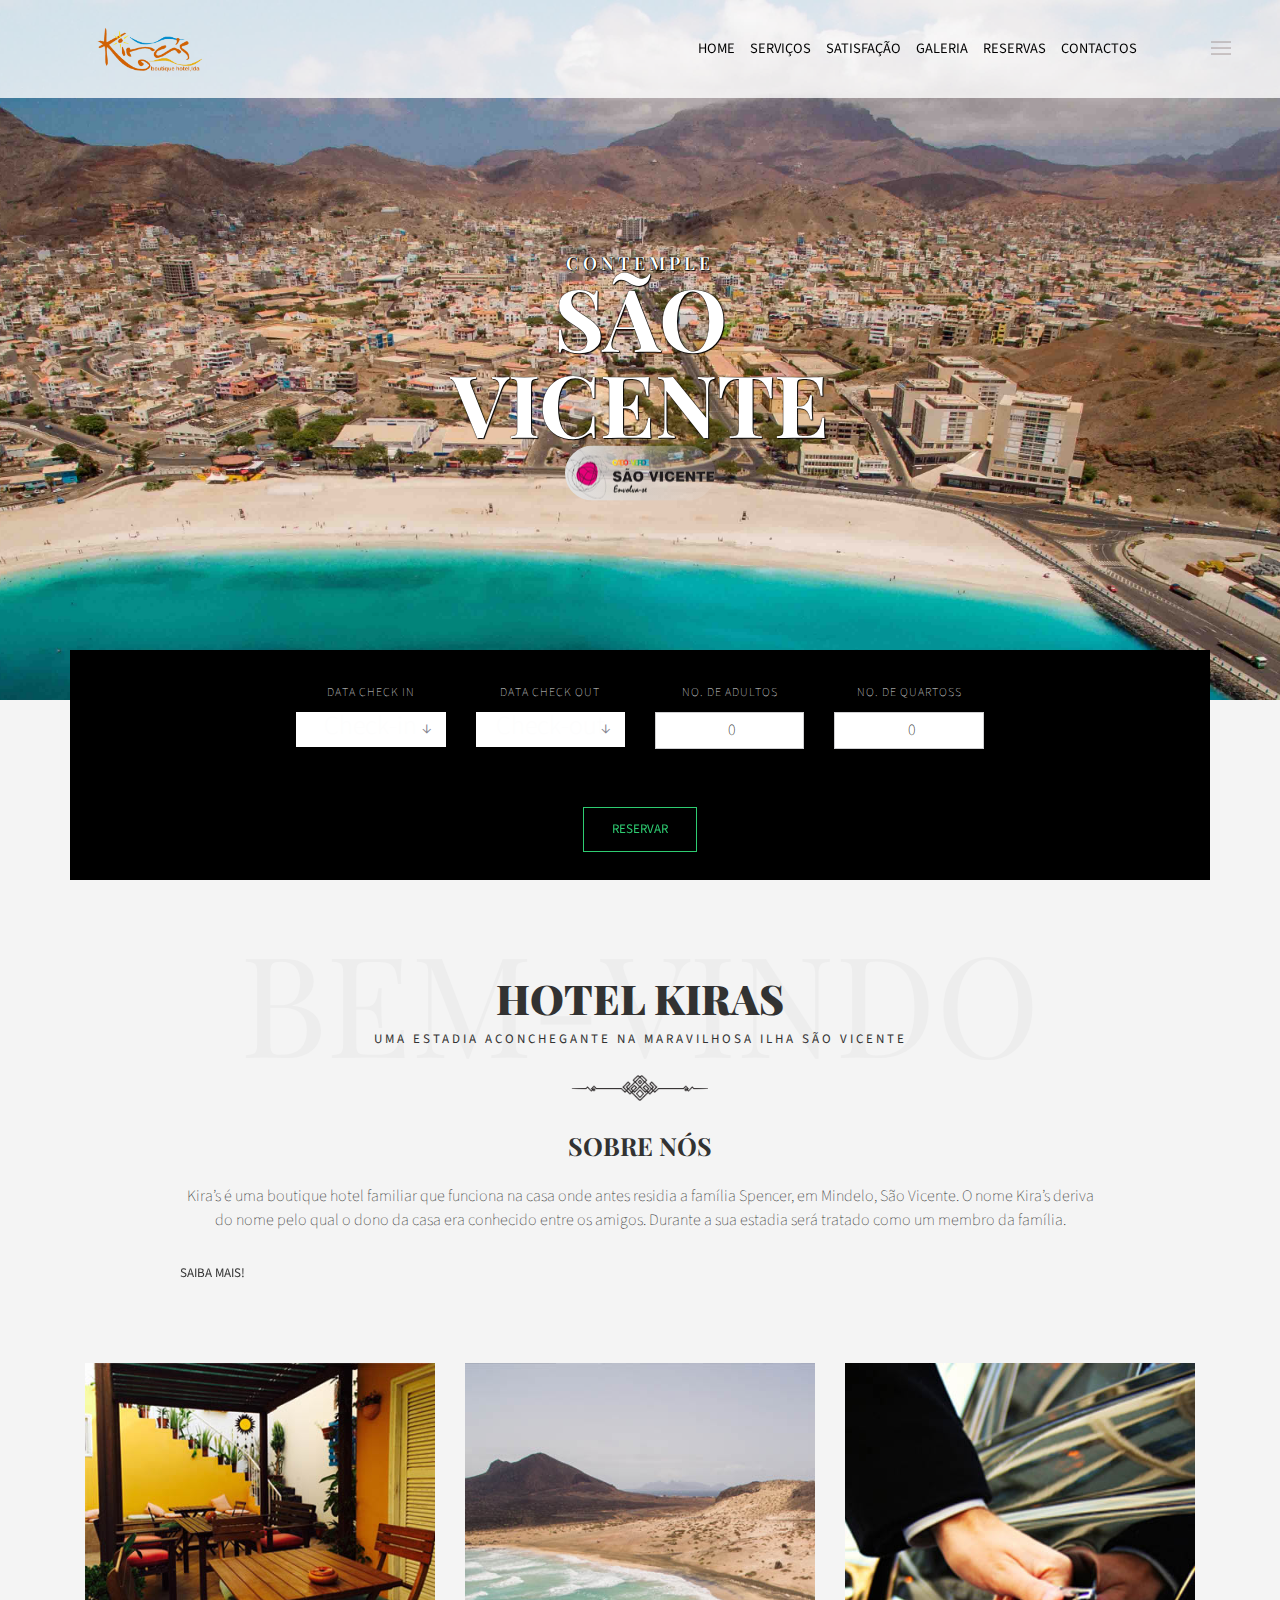
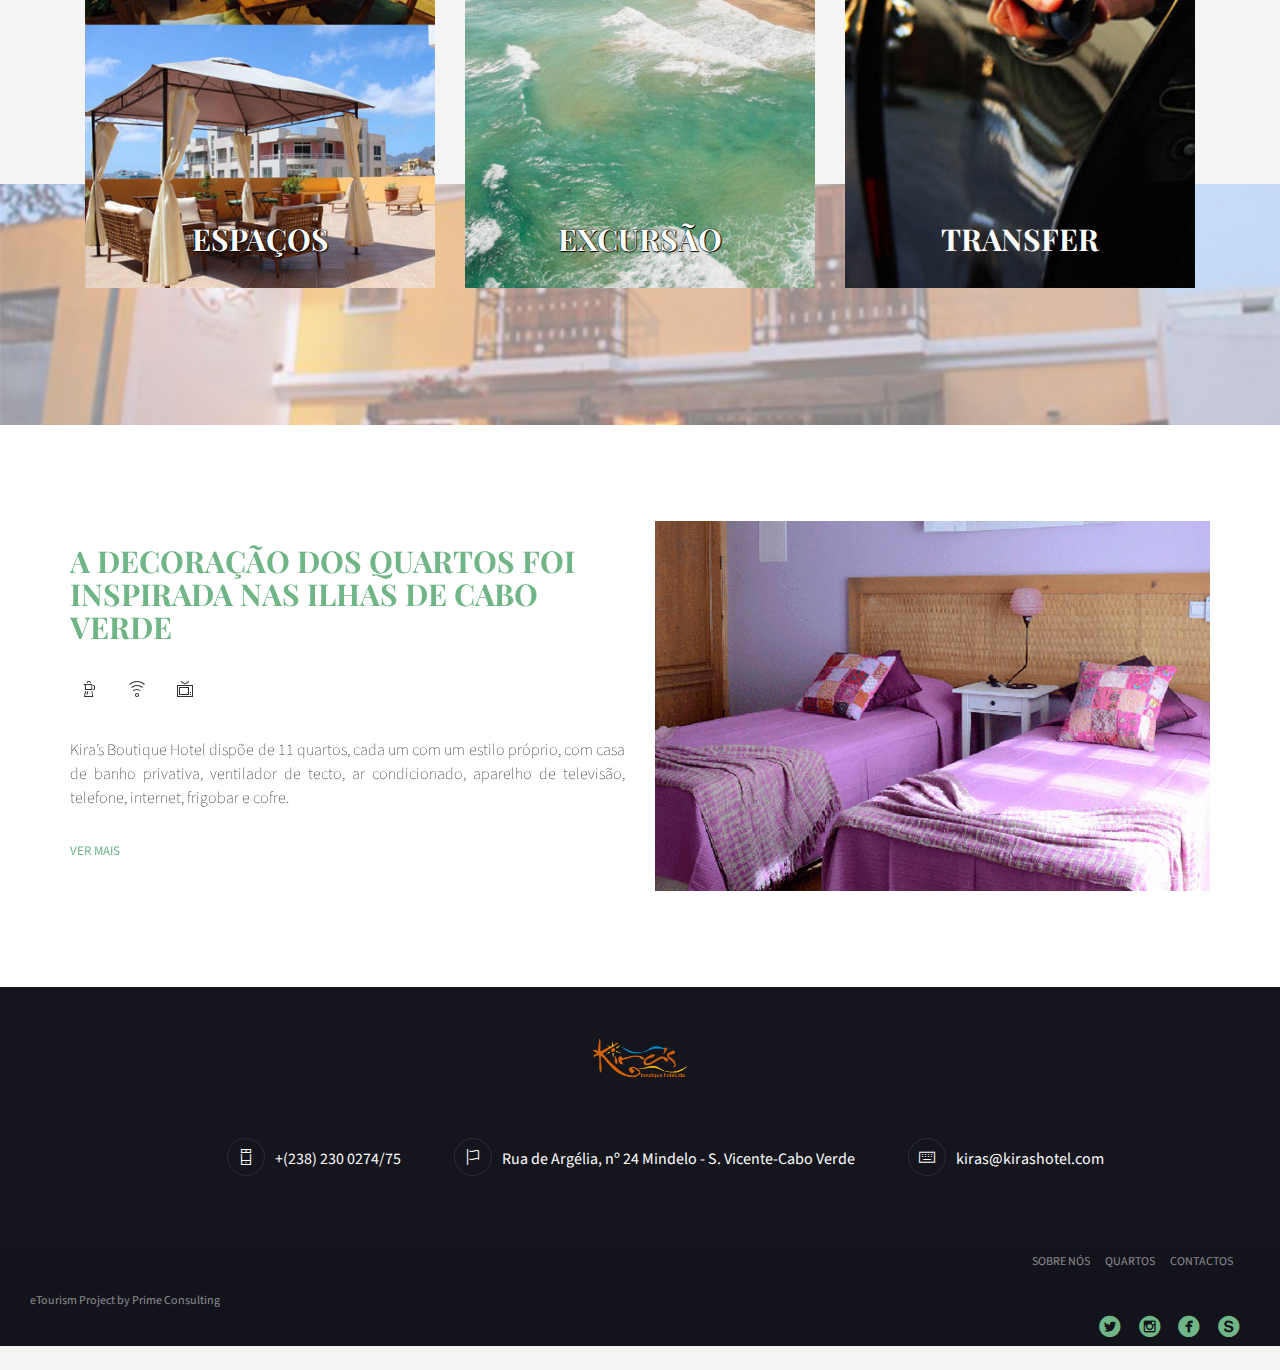
<file: index.html>
<!DOCTYPE html>
<html lang="en">
<head>
    <meta http-equiv="Content-Type" content="text/html;charset=UTF-8">
    <meta charset="utf-8">
    <title>HOTEL KIRA'S- Home</title>

    <!-- meta helder--> 
    <meta name="description" content=" HOTEL KIRA'S | Want to visit paradise? Cape Verde is your destination, so come visit our islands. Situated in the coust of Africa, come on enjoy the sun and the fun! Travel to the perfect destination of tourism. Booking in hotels are always available.">
    <!-- end meta helder-->

    <meta name="apple-mobile-web-app-capable" content="yes">
    <meta name="viewport" content="width=device-width, initial-scale=1.0, maximum-scale=1.0, user-scalable=no">
    <!-- icon -->
    <link rel="icon" href="img/k.ico">
    <meta name="HandheldFriendly" content="true">
    <meta name="apple-touch-fullscreen" content="yes">
    <!-- FAVICON-->
    <link rel="apple-touch-icon" sizes="57x57" href="assets/favicon/apple-touch-icon-57x57.html">
    <link rel="apple-touch-icon" sizes="60x60" href="assets/favicon/apple-touch-icon-60x60.html">
    <link rel="apple-touch-icon" sizes="72x72" href="assets/favicon/apple-touch-icon-72x72.html">
    <link rel="apple-touch-icon" sizes="76x76" href="assets/favicon/apple-touch-icon-76x76.html">
    <link rel="apple-touch-icon" sizes="114x114" href="assets/favicon/apple-touch-icon-114x114.html">
    <link rel="apple-touch-icon" sizes="120x120" href="assets/favicon/apple-touch-icon-120x120.html">
    <link rel="apple-touch-icon" sizes="144x144" href="assets/favicon/apple-touch-icon-144x144.html">
    <link rel="apple-touch-icon" sizes="152x152" href="assets/favicon/apple-touch-icon-152x152.html">
    <link rel="apple-touch-icon" sizes="180x180" href="assets/favicon/apple-touch-icon-180x180.html">
    <link rel="manifest" href="assets/favicon/manifest.html">
    <meta name="msapplication-TileColor" content="#da532c">
    <meta name="msapplication-TileImage" content="../assets/favicon/mstile-144x144.png">
    <meta name="msapplication-config" content="https://andrewch.eu/assets/favicon/browserconfig.xml">
    <meta name="theme-color" content="#ffffff">
    <!-- Google Fonts-->
    <link href="https://fonts.googleapis.com/css?family=Playfair+Display:400,400italic,700" rel="stylesheet" type="text/css">
    <link href="https://fonts.googleapis.com/css?family=Source+Sans+Pro:200,400,700" rel="stylesheet" type="text/css">
    <!-- OWLSLIDER-->
    <link rel="stylesheet" href="assets/js/libs/owl.carousel.2.0.0-beta.2.4/css/owl.carousel.css" type="text/css" media="all" data-module="owlslider">
    <link rel="stylesheet" href="assets/js/libs/owl.carousel.2.0.0-beta.2.4/css/owl.theme.default.css" type="text/css" media="all" data-module="owlslider">
    <!-- ANIMATE.CSS LIBRARY-->
    <link rel="stylesheet" href="assets/css/libs/animate.min.css" type="text/css" media="all">
    <!-- ICON WEB FONTS-->
    <!-- HEADER SCRIPTS	-->
    <script type="text/javascript" src="assets/js/libs/modernizr.custom.48287.js"></script>
    <!-- MAIN STYLESHEETS-->
    <link rel="stylesheet" href="assets/css/theme_custom_bootstrap.min.css" type="text/css" media="all">
    <link rel="stylesheet" href="assets/css/style.css" type="text/css" media="all">
    <link rel="stylesheet" href="assets/css/f.css">
	
    <script>
      function googleTranslateElementInit() {
        new google.translate.TranslateElement({
          pageLanguage: 'pt',
          layout: google.translate.TranslateElement.InlineLayout.SIMPLE
        }, 'google_translate_element');
      }
    </script>
	
  </head>
  <body style="">
    <div id="page_wrapper">
      <div class="header click_menu transparent">
        <!-- =========================== HEADER ==========================-->
        <div class="mainbar">     
          <div class="container-fluid">
            <div class="logo visible-lg" style="padding-left: 5em"><a href="index.html" class="brand"><img src="img/logo.png" alt="logo"></a></div> <div class="logo hidden-lg"><a href="index.html" class="brand"><img src="img/logo.png" style="padding-left: 40px" alt="logo"></a></div>
            <div class="nav_and_tools nav_right uppercase transparent">    
              <nav class="primary_nav">
                <ul class="nav">
                  <li><a href="index.html">Home</a></li>
				          <li><a href="servicos-list.html">Serviços</a></li>
				          <li><a href="satisfacao.html">Satisfação</a></li>
                  <li><a href="gallery.html">Galeria</a></li>
				          <li><a href="booking.html">Reservas</a></li>
                  <li><a href="contact.html" style="margin-right: 10px">Contactos</a></li>
				          <li><div id="google_translate_element" style="margin-left: 30px; margin-right: 85px"></div></li>
                </ul>
              </nav>
            </div>
          <a class="menu-toggler"><span class="title"></span><span class="lines"></span></a>
          </div>
        </div>
        <!-- END======================== HEADER ==========================-->
      </div>
      <div class="head_panel">
        <!-- ============================ SLIDER ==========================-->
        <div class="slider_wrapper">
          <div id="head_panel_slider" class="owl-carousel">
            <!-- ============================ SLIDE ==========================-->
            <div class="stretchy-wrapper ratio_slider">
              <div style="background-image: url(img/g1.jpg);" aria-hidden="true" class="item dark_section">
                <div class="container">
                  <div class="caption caption_elegant text-center">
                    <div class="inner animated fadeIn">
                      <div class="t2 uppercase t">Contemple</div>
                      <div class="t1 t">SÃO VICENTE</div>
          						<div><img src="img/saovicente.png" alt="Image" class="center-block shade"></div>
                    </div>
                  </div>

   
                </div>
              </div>
            </div>
            <!-- END========================= SLIDE ==========================-->
            <!-- ============================ SLIDE ==========================-->
            <div class="stretchy-wrapper ratio_slider">
              <div style="background-image: url(img/g2.jpg);" aria-hidden="true" class="item dark_section">
                <div class="container">
                  <div class="caption caption_elegant text-center">
                    <div class="inner animated fadeIn">
                      <div class="t2 uppercase t">VISIT </div>
                      <div class="t1 t">MINDELO</div>
                      <div class="t2 uppercase t">Hotel Kira's</div>
                      <br>
					            <div><img src="img/saovicente.png" alt="Image" class="center-block shade"></div>
                    </div>
                  </div>
                </div>
              </div>
            </div>
            <!-- END========================= SLIDE ==========================-->
          </div>
        </div>
        <!-- END========================= SLIDER ==========================-->
      </div>
      <!-- END========================= HEAD PANEL ==========================	 -->
      <div class="main">           
        <div class="container">
          <section class="no_padding dark_section booking-form">
            <div class="row">
              <div class="col-md-10 col-md-offset-1">

                  <form class="booking_form" action="booking.html" id="theform" name="theform" method="post">
                  <div class="col-md-10 col-md-offset-1 text-center">


                    <!-- DATA CHECK IN --> 
                    <div class="col-md-3 small_screen_margin_top">
                      <div class="form-group">
                        <label>Data check in</label><i class="arrow-down"></i>
                        <input type="text" placeholder="Check-in" id="arrival_date" name="arrival_date" style="background-color: white">
                      </div>
                    </div>

                    <!-- DATA CHECK OUT --> 
                    <div class="col-md-3 small_screen_margin_top">
                      <div class="form-group">
                        <label>Data check out</label><i class="arrow-down"></i>
                        <input type="text" placeholder="Check-out" id="departure_date" name="departure_date" style="background-color: white">
                      </div>
                    </div> 

                    <div class="col-md-3 small_screen_margin_top">
                        <div class="form-group">
                            <label>No. de Adultos</label><i class="arrow-down"></i>
                            <select class="form-control select_2" id="no_adults" name="no_adults" required="required" style="background-color: white">
                                <option>0</option>
                                <option>1</option>
                                <option>2</option>
                                <option>3</option>
                                <option>4</option>
                                <option>5</option>
                            </select>
                        </div>
                    </div>

                    <div class="col-md-3 small_screen_margin_top">
                        <div class="form-group">
                            <label>No. de quartoss</label><i class="arrow-down"></i>
                            <select class="form-control" id="no_rooms" name="no_rooms" required="required" style="background-color: white">
                                <option>0</option>
                                <option>1</option>
                                <option>2</option>
                                <option>3</option>
                            </select>
                        </div>
                    </div>

                  </div>

                  <div class="col-md-12 small_screen_margin_top text-center">
                             <button type="submit" onclick="store()">RESERVAR</button>
                        </div>
              </form>

              </div>
            </div>
          </section>
        </div>
        <section class="light_section">
          <div class="container">
            <div class="col-md-12 text-center">
              <div class="section_header overlay"><span>BEM-VINDO</span>
                <h1>HOTEL KIRAS</h1>
                <p>UMA ESTADIA ACONCHEGANTE NA MARAVILHOSA ILHA SÃO VICENTE</p><img src="assets/images/decoration-1.png" alt="Image">
              </div>
            </div>
            <div class="col-md-10 col-md-offset-1 text-center margin_bottom">
				<div class="text_block">
					<h3>SOBRE NÓS</h3>
					<p class="text-center">Kira’s é uma boutique hotel familiar que funciona na casa onde antes residia a família Spencer, em Mindelo, São Vicente. O nome Kira’s deriva do nome pelo qual o dono da casa era conhecido entre os amigos. Durante a sua estadia será tratado como um membro da família. </p>
					<p class="text-justify"><a href="about.html" class="btn btn-link">Saiba Mais!</a></p>
				 </div>
            </div>

            <!-- -->
            <div class="col-md-4 negative_margin_bottom small_screen_margin_top">
              <div class="entry"><a href="servicos-list.html"><img src="img/servicos/insf1.jpg" alt="Image">
                  <div class="entry_title">
                    <h2 class="t">ESPAÇOS</h2>
                  </div>
                  <div class="entry_paragraph">
                    <p class="t">O Hotel dispõe de espaços de lazer onde os hóspedes podem apanhar sol ou saborear uma bebida</p>
                  </div></a></div>
            </div>

            <!-- -->
            <div class="col-md-4 negative_margin_bottom small_screen_margin_top">
      				<div class="entry"><a href="servicos-list.html"><img src="img/servicos/excu1.jpg" alt="Image">
      					<div class="entry_title">
      						<h2 class="t">EXCURSÃO</h2>
      					</div>
      					<div class="entry_paragraph">
      						<p class="t">O estabelecimento providencia excursões e visitas guiadas nas imediações.</p>
      					</div></a>
      				</div>
            </div>

            <!-- -->
            <div class="col-md-4 negative_margin_bottom small_screen_margin_top">
      				<div class="entry">
      					<a href="servicos-list.html"><img src="img/servicos/transfer1.jpg" alt="Image">
      						<div class="entry_title">
      							<h2>TRANSFER</h2>
      						</div>
      						<div class="entry_paragraph">
      							<p>Fazemos transfers Hotel/Aeroporto.</p>
      						</div></a>
      				</div>
            </div>

          </div>
        </section>
        <section style="background-image: url(img/banners/banner_0.jpg)" class="white_section">
          <div class="container">
            <div class="row">
              <div class="col-md-12 text-center margin_top">
                <div class="text_block">
                </div>
              </div>
            </div>
          </div>
        </section>
        <section class="white_section">
          <div class="container">
            <div id="myCarousel" class="carousel slide" data-ride="carousel" >
				<div class="carousel-inner" role="listbox">
					<div class="item active">
						<div class="row">
							<div class="col-md-6">
								<div class="text_block">
								  <h2> <a href="room-list.html">A decoração dos quartos foi inspirada nas ilhas de Cabo Verde</a></h2>
								  <div class="rooms_margin_custom_1"><i data-toggle="tooltip" data-placement="bottom" title="This room has Cafe Bar" class="icon icon-Espresso"></i><i data-toggle="tooltip" data-placement="bottom" title="This room has WiFI" class="icon icon-Signal"></i><i data-toggle="tooltip" data-placement="bottom" title="This room has Cable TV" class="icon icon-TV"></i></div>
								  <p class="text-justify">Kira’s Boutique Hotel dispõe de 11 quartos, cada um com um estilo próprio, com casa de banho privativa, ventilador de tecto, ar condicionado, aparelho de televisão, telefone, internet, frigobar e cofre.</p><a href="room-list.html" class="btn btn-link">VER MAIS</a>
								</div>
							</div>
							<div class="col-md-6">
								<a href="room-list.html">
									<img class="img-responsive center-block visible-lg-block visible-md-block" src="img/quartos/q1.jpg" style="width: 100%;" alt="First slide">
									<img class="img-responsive center-block visible-sm-block visible-xs-block" src="img/quartos/q2.jpg" style="width: 100%; height: 100%" alt="First slide">
								</a>
							</div>
						</div>
					</div>
					<div class="item">
						<div class="row">
							<div class="col-md-6">
								<div class="text_block">
								  <h2> <a href="room-list.html">A decoração dos quartos foi inspirada nas ilhas de Cabo Verde</a></h2>
								  <div class="rooms_margin_custom_1"><i data-toggle="tooltip" data-placement="bottom" title="This room has Cafe Bar" class="icon icon-Espresso"></i><i data-toggle="tooltip" data-placement="bottom" title="This room has WiFI" class="icon icon-Signal"></i><i data-toggle="tooltip" data-placement="bottom" title="This room has Cable TV" class="icon icon-TV"></i></div>
								  <p class="text-justify">Kira’s Boutique Hotel dispõe de 11 quartos, cada um com um estilo próprio, com casa de banho privativa, ventilador de tecto, ar condicionado, aparelho de televisão, telefone, internet, frigobar e cofre.</p><a href="room-list.html" class="btn btn-link">VER MAIS</a>
								</div>
							</div>
							<div class="col-md-6">
								<a href="room-list.html">
									<img class="img-responsive center-block visible-lg-block visible-md-block" src="img/quartos/q2.jpg" style="width: 100%; " alt="First slide">
									<img class="img-responsive center-block visible-sm-block visible-xs-block" src="img/quartos/q2.jpg" style="width: 100%; height: 100%" alt="First slide">
								</a>
							</div>
						</div>      
					</div>
				</div>
			</div><!-- /.carousel -->
          </div>
        </section>
      </div>
      <!-- ============================ FOOTER ============================-->
    <footer class="footer undefined">
        <div class="container-fluid">
          <div class="row">
            <div class="col-md-12 padding_top padding_bottom text-center"><a href="index.html"><img src="img/logo.png" alt="logo" width="100"></a>
              <div class="text_block">
              </div>
              <div class="text_block margin_top">
                <div class="footer_block"><i class="icon icon-Phone margin_left_custom_1"></i>+(238) 230 0274/75</div>
                <div class="footer_block"><i class="icon icon-Flag margin_left_custom_1"></i>Rua de Argélia, nº 24 Mindelo - S. Vicente-Cabo Verde</div>
                <div class="footer_block"><i class="icon icon-Keyboard margin_left_custom_1"></i>kiras@kirashotel.com</div>
              </div>
            </div>
          </div>
          <div class="row">
            <div class="col-md-12 copyright_content vcenter">
              <div class="col-md-4">
                <div class="copyright small_screen_text_center">
                  <p>eTourism Project by Prime Consulting</p>
                </div>
              </div>
              <div class="col-md-4"></div>
              <div class="col-md-4 text-right small_screen_text_center">
                <div class="widget_footer_menu"><a href="about.html">SOBRE NÓS</a><a href="room-list.html">QUARTOS</a><a href="contact.html">CONTACTOS</a></div>
                <div class="social"><a href="#" title="circletwitterbird" class="symbol"></a><a href="#" title="circleinstagram" class="symbol"></a><a href="#" title="circlefacebook" class="symbol"></a><a href="#" title="circleskype" class="symbol"></a></div>
              </div>
            </div>
          </div>
        </div>
      </footer>
      <div class="secondary_nav_widgetized_area"> 
        <aside class="widget widget_text">
          <a href="about.html"><h4>SOBRE NÓS</h4>
          <div class="textwidget text-justify">
            Com uma localização excelente na capital cultural de Cabo Verde, Cidade do Mindelo, Kira´s proporciona-lhe uma experiência única num ambiente de charme, decorado com temas relacionados com a cultura cabo-verdiana
          </div></a>
          <div class="text_block">
            <div><i class="icon icon-Phone"></i>+(238) 230 0274/75</div>
            <div><i class="icon icon-Flag"></i>Rua de Argélia, nº 24 Mindelo - S. Vicente - Cabo Verde</div>
            <div><i class="icon icon-Keyboard"></i>kiras@kirashotel.com</div>
          </div>
        </aside>
        <div class="col-md-12">
          <div class="secondary_widgetized_area_copyright small_screen_text_center">
            <p>eTourism Project by Prime Consulting</p>
          </div>
        </div>
      </div>
    </div>
    <!-- ==================== SCRIPTS | CONFIG ====================-->
    <script type="text/javascript" src="assets/js/config.js" data-module="main-configuration"></script>
    <!-- ==================== SCRIPTS | GLOBAL ====================-->
    <script type="text/javascript" src="assets/js/libs/jquery-2.1.4.js"></script>
    <script type="text/javascript" src="assets/js/libs/bootstrap.js"></script>
    <script type="text/javascript" src="assets/js/libs/wow.js" data-module="wow-animation-lib"></script>
    <script type="text/javascript" src="assets/js/libs/conformity/dist/conformity.js" data-module="equal-column-height"></script>
    <!-- END====================== SCRIPTS ========================-->
    <!-- =================== SCRIPTS | SECTIONS ===================-->
    <script type="text/javascript" src="assets/js/libs/owl.carousel.2.0.0-beta.2.4/owl.carousel.js" data-module="owlslider"></script>
    <script type="text/javascript" src="assets/js/owlslider-init.js" data-module="owlslider"></script>
    <!-- END================ SCRIPTS | SECTIONS ===================-->
    <script type="text/javascript" src="assets/js/libs/moment.js"></script>
    <script type="text/javascript" src="assets/js/libs/bootstrap-datetimepicker.js"></script>
    <!-- ==================== SCRIPTS | INIT ======================-->
    <script type="text/javascript" src="assets/js/theme.js" data-module="main-theme-js"></script>
    <!-- END==================== SCRIPTS | INIT ===================-->
	
	<!-- ======================= Google Translate ====================-->
	<script src="https://translate.google.com/translate_a/element.js?cb=googleTranslateElementInit"></script>
	<!-- END==================== Google Translate ====================-->
	
	<style>
		div#google_translate_element div.goog-te-gadget-simple a.goog-te-menu-value span{color:#a69a9a;}
		div#google_translate_element div.goog-te-gadget-simple{background-color:transparent;}
		div#google_translate_element div.goog-te-gadget-simple{border-left: 0px;}
		div#google_translate_element div.goog-te-gadget-simple{border-right: 0px;}
		div#google_translate_element div.goog-te-gadget-simple{border-bottom: 0px;}
		div#google_translate_element div.goog-te-gadget-simple{border-top: 0px;}
	</style>​​​​​​​​​​​​​​​​​​​​​​​​​​​​​​​​​​​
	

  <!-- google analytics -->
  <script>
    (function(i,s,o,g,r,a,m){i['GoogleAnalyticsObject']=r;i[r]=i[r]||function(){
    (i[r].q=i[r].q||[]).push(arguments)},i[r].l=1*new Date();a=s.createElement(o),
    m=s.getElementsByTagName(o)[0];a.async=1;a.src=g;m.parentNode.insertBefore(a,m)
    })(window,document,'script','https://www.google-analytics.com/analytics.js','ga');

    ga('create', 'UA-81807682-27', 'auto');
    ga('send', 'pageview');
  </script>
  <!-- end google analytics --> 

    <!-- DATAPICK -->
  <script>
    /* Send sotres the check-in and Check-out values to be use for autocompleting the reservation form on another page*/
    function store(){
    if (typeof(Storage) !== "undefined") {
      sessionStorage.setItem("clientCki", document.theform.arrival_date.value);
      sessionStorage.setItem("clientCko", document.theform.departure_date.value);
      sessionStorage.setItem("clientAdlt", document.theform.no_adults.value);
      sessionStorage.setItem("clientRoom", document.theform.no_rooms.value);
    } else {
      alert("Sorry! No Web Storage support..")
    }
    };
  </script>

  </body>
</html>
</file>
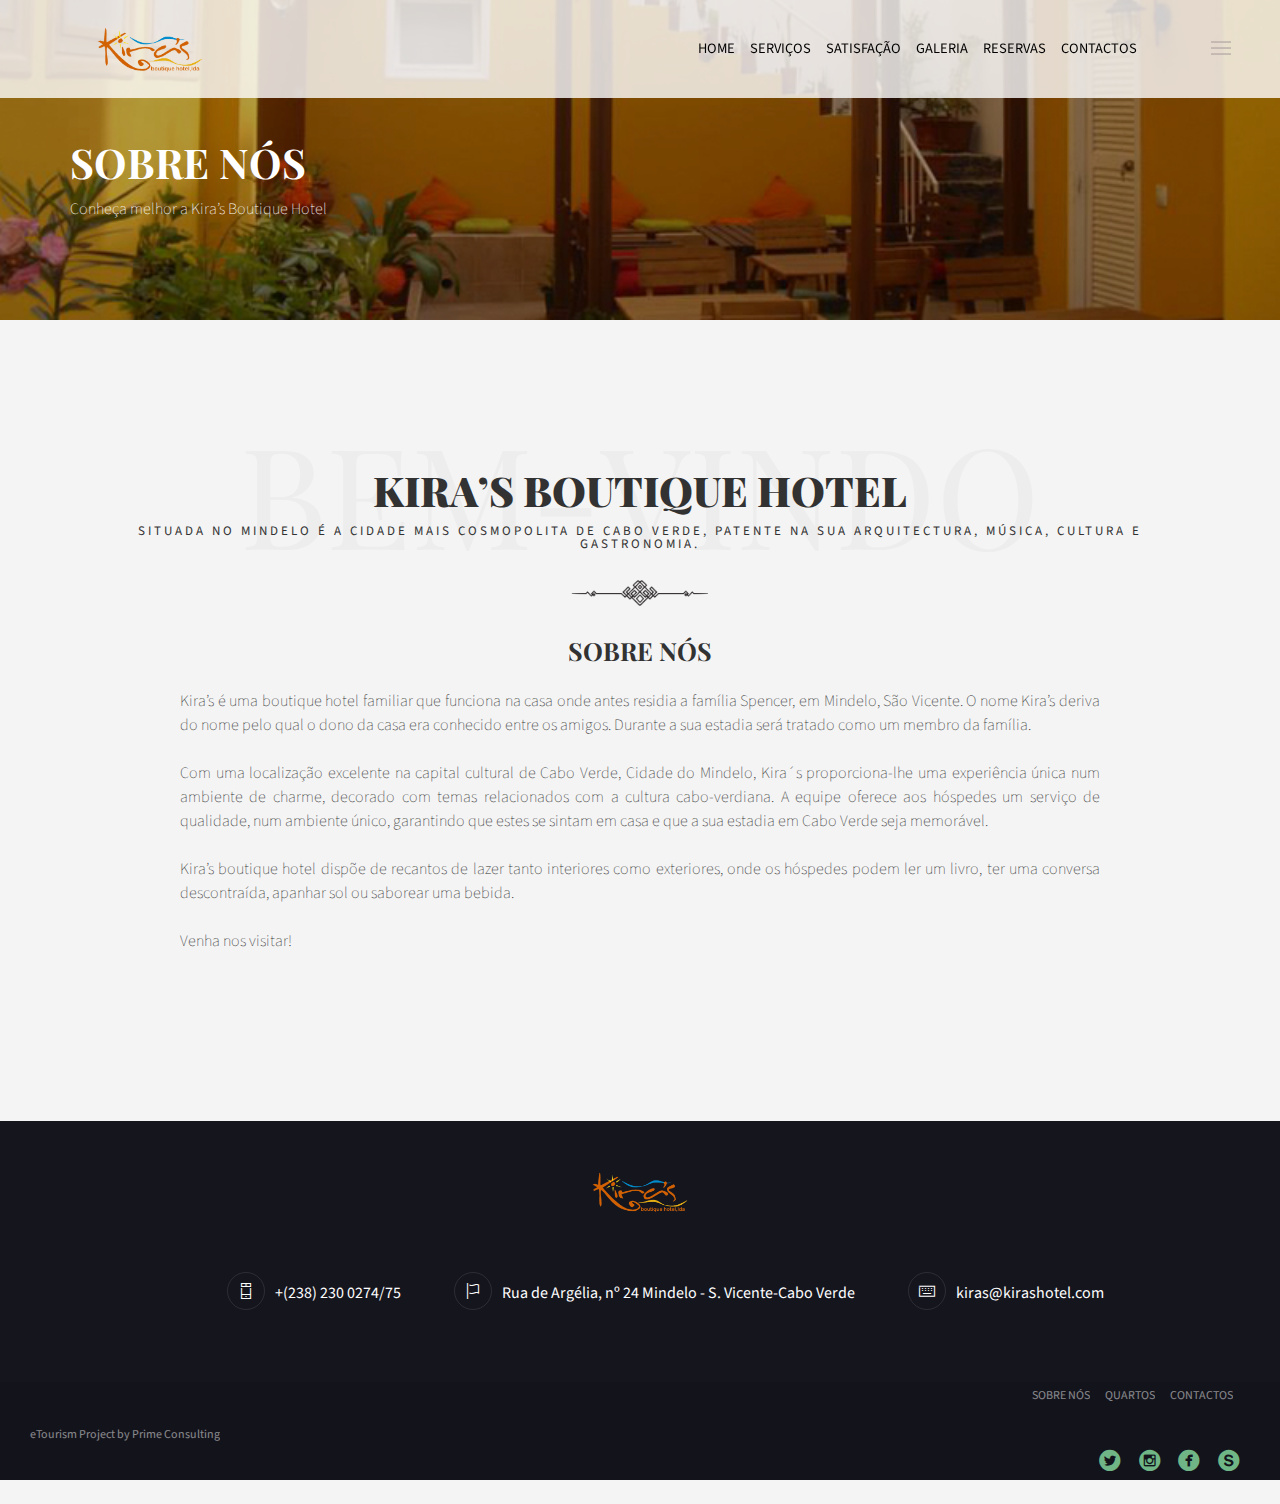
<file: about.html>
<!DOCTYPE html>
<html lang="en">
<!-- Mirrored from andrewch.eu/XENIA/index.html by HTTrack Website Copier/3.x [XR&CO'2014], Thu, 14 Apr 2016 11:28:09 GMT -->
<head>
    <meta http-equiv="Content-Type" content="text/html;charset=UTF-8">
    <meta charset="utf-8">
    <title>HOTEL KIRA'S- Sobre nos</title>

    <!-- meta helder--> 
    <meta name="description" content="HOTEL KIRA'S | Want to visit paradise? Cape Verde is your destination, so come visit our islands. Situated in the coust of Africa, come on enjoy the sun and the fun! Travel to the perfect destination of tourism. Booking in hotels are always available.">
    <!-- end meta helder-->

    <meta name="apple-mobile-web-app-capable" content="yes">
    <meta name="viewport" content="width=device-width, initial-scale=1.0, maximum-scale=1.0, user-scalable=no">
    <!-- icon -->
    <link rel="icon" href="img/k.ico">
    <meta name="HandheldFriendly" content="true">
    <meta name="apple-touch-fullscreen" content="yes">
    <!-- FAVICON-->
    <link rel="apple-touch-icon" sizes="57x57" href="assets/favicon/apple-touch-icon-57x57.html">
    <link rel="apple-touch-icon" sizes="60x60" href="assets/favicon/apple-touch-icon-60x60.html">
    <link rel="apple-touch-icon" sizes="72x72" href="assets/favicon/apple-touch-icon-72x72.html">
    <link rel="apple-touch-icon" sizes="76x76" href="assets/favicon/apple-touch-icon-76x76.html">
    <link rel="apple-touch-icon" sizes="114x114" href="assets/favicon/apple-touch-icon-114x114.html">
    <link rel="apple-touch-icon" sizes="120x120" href="assets/favicon/apple-touch-icon-120x120.html">
    <link rel="apple-touch-icon" sizes="144x144" href="assets/favicon/apple-touch-icon-144x144.html">
    <link rel="apple-touch-icon" sizes="152x152" href="assets/favicon/apple-touch-icon-152x152.html">
    <link rel="apple-touch-icon" sizes="180x180" href="assets/favicon/apple-touch-icon-180x180.html">
    <link rel="manifest" href="assets/favicon/manifest.html">
    <meta name="msapplication-TileColor" content="#da532c">
    <meta name="msapplication-TileImage" content="../assets/favicon/mstile-144x144.png">
    <meta name="msapplication-config" content="https://andrewch.eu/assets/favicon/browserconfig.xml">
    <meta name="theme-color" content="#ffffff">
    <!-- Google Fonts-->
    <link href="https://fonts.googleapis.com/css?family=Playfair+Display:400,400italic,700" rel="stylesheet" type="text/css">
    <link href="https://fonts.googleapis.com/css?family=Source+Sans+Pro:200,400,700" rel="stylesheet" type="text/css">
    <!-- OWLSLIDER-->
    <link rel="stylesheet" href="assets/js/libs/owl.carousel.2.0.0-beta.2.4/css/owl.carousel.css" type="text/css" media="all" data-module="owlslider">
    <link rel="stylesheet" href="assets/js/libs/owl.carousel.2.0.0-beta.2.4/css/owl.theme.default.css" type="text/css" media="all" data-module="owlslider">
    <!-- ANIMATE.CSS LIBRARY-->
    <link rel="stylesheet" href="assets/css/libs/animate.min.css" type="text/css" media="all">
    <!-- ICON WEB FONTS-->
    <!-- HEADER SCRIPTS	-->
    <script type="text/javascript" src="assets/js/libs/modernizr.custom.48287.js"></script>
    <!-- MAIN STYLESHEETS-->
    <link rel="stylesheet" href="assets/css/theme_custom_bootstrap.min.css" type="text/css" media="all">
    <link rel="stylesheet" href="assets/css/style.css" type="text/css" media="all">
	
	<script>
    function googleTranslateElementInit() {
      new google.translate.TranslateElement({
        pageLanguage: 'pt',
        layout: google.translate.TranslateElement.InlineLayout.SIMPLE
      }, 'google_translate_element');
    }
    </script>
	
  </head>
  <body style="">
    <div id="page_wrapper">
      <div class="header click_menu transparent">
        <!-- =========================== HEADER ==========================-->
        <div class="mainbar">     
          <div class="container-fluid">
            <div class="logo visible-lg" style="padding-left: 5em"><a href="index.html" class="brand"><img src="img/logo.png" alt="logo"></a></div> <div class="logo hidden-lg"><a href="index.html" class="brand"><img src="img/logo.png" style="padding-left: 40px" alt="logo"></a></div>
            <div class="nav_and_tools nav_right uppercase transparent">    
              <nav class="primary_nav">
                <ul class="nav">
                  <li><a href="index.html">Home</a></li>
				   <li><a href="servicos-list.html">Serviços</a></li>
				   <li><a href="satisfacao.html">Satisfação</a></li>
                  <li><a href="gallery.html">Galeria</a></li>
				  <li><a href="booking.html">Reservas</a></li>
                  <li><a href="contact.html" style="margin-right: 10px">Contactos</a></li>
				  <li><div id="google_translate_element" style="margin-left: 30px; margin-right: 85px"></div></li>
                </ul>
              </nav>
            </div>
			<a class="menu-toggler"><span class="title"></span><span class="lines"></span></a>
          </div>
        </div>
        <!-- END======================== HEADER ==========================-->
      </div>
      <div class="head_panel">
          <div style="background-image: url('img/banners/banner_1.jpg')" class="full_width_photo transparent_film">
            <div class="container">
              <div class="caption">
                <h1>Sobre Nós</h1><span>Conheça melhor a Kira’s Boutique Hotel</span>
              </div>
            </div> 
          </div>
       </div>
      <!-- END========================= HEAD PANEL ==========================	 -->
      <div class="main">
        <section class="light_section">
          <div class="container">
            <div class="col-md-12 text-center">
              <div class="section_header overlay"><span>BEM-VINDO</span>
                <h1>Kira’s Boutique Hotel</h1>
                <p>Situada no Mindelo é a cidade mais cosmopolita de Cabo Verde, patente na sua arquitectura, música, cultura e gastronomia.</p><img src="assets/images/decoration-1.png" alt="Image">
              </div>
            </div>
            <div class="col-md-10 col-md-offset-1 text-center margin_bottom">
              <div class="text_block">
                <h3>SOBRE NÓS</h3>
                <p class="text-justify">Kira’s é uma boutique hotel familiar que funciona na casa onde antes residia a família Spencer, em Mindelo, São Vicente. O nome Kira’s deriva do nome pelo qual o dono da casa era conhecido entre os amigos. Durante a sua estadia será tratado como um membro da família. </p>

                <p class="text-justify">Com uma localização excelente na capital cultural de Cabo Verde, Cidade do Mindelo, Kira´s proporciona-lhe uma experiência única num ambiente de charme, decorado com temas relacionados com a cultura cabo-verdiana. A equipe oferece aos hóspedes um serviço de qualidade, num ambiente único, garantindo que estes se sintam em casa e que a sua estadia em Cabo Verde seja memorável.</p>

                <p class="text-justify">Kira’s boutique hotel dispõe de recantos de lazer tanto interiores como exteriores, onde os hóspedes podem ler um livro, ter uma conversa descontraída, apanhar sol ou saborear uma bebida.</p>
                <p class="text-justify">Venha nos visitar!</p>
              </div>
            </div>
          </div>
        </section>
      </div>
      <!-- ============================ FOOTER ============================-->
    <footer class="footer undefined">
        <div class="container-fluid">
          <div class="row">
            <div class="col-md-12 padding_top padding_bottom text-center"><a href="index.html"><img src="img/logo.png" alt="logo" width="100"></a>
              <div class="text_block">
              </div>
              <div class="text_block margin_top">
                <div class="footer_block"><i class="icon icon-Phone margin_left_custom_1"></i>+(238) 230 0274/75</div>
                <div class="footer_block"><i class="icon icon-Flag margin_left_custom_1"></i>Rua de Argélia, nº 24 Mindelo - S. Vicente-Cabo Verde</div>
                <div class="footer_block"><i class="icon icon-Keyboard margin_left_custom_1"></i>kiras@kirashotel.com</div>
              </div>
            </div>
          </div>
          <div class="row">
            <div class="col-md-12 copyright_content vcenter">
              <div class="col-md-4">
                <div class="copyright small_screen_text_center">
                  <p>eTourism Project by Prime Consulting</p>
                </div>
              </div>
              <div class="col-md-4"></div>
              <div class="col-md-4 text-right small_screen_text_center">
                <div class="widget_footer_menu"><a href="about.html">SOBRE NÓS</a><a href="room-list.html">QUARTOS</a><a href="contact.html">CONTACTOS</a></div>
                <div class="social"><a href="#" title="circletwitterbird" class="symbol"></a><a href="#" title="circleinstagram" class="symbol"></a><a href="#" title="circlefacebook" class="symbol"></a><a href="#" title="circleskype" class="symbol"></a></div>
              </div>
            </div>
          </div>
        </div>
      </footer>
      <div class="secondary_nav_widgetized_area"> 
        <aside class="widget widget_text">
          <a href="about.html"><h4>SOBRE NÓS</h4>
          <div class="textwidget text-justify">
            Com uma localização excelente na capital cultural de Cabo Verde, Cidade do Mindelo, Kira´s proporciona-lhe uma experiência única num ambiente de charme, decorado com temas relacionados com a cultura cabo-verdiana
          </div></a>
          <div class="text_block">
            <div><i class="icon icon-Phone"></i>+(238) 230 0274/75</div>
            <div><i class="icon icon-Flag"></i>Rua de Argélia, nº 24 Mindelo - S. Vicente - Cabo Verde</div>
            <div><i class="icon icon-Keyboard"></i>kiras@kirashotel.com</div>
          </div>
        </aside>
        <div class="col-md-12">
          <div class="secondary_widgetized_area_copyright small_screen_text_center">
            <p>eTourism Project by Prime Consulting</p>
          </div>
        </div>
      </div>
    </div>
    <!-- ==================== SCRIPTS | CONFIG ====================-->
    <script type="text/javascript" src="assets/js/config.js" data-module="main-configuration"></script>
    <!-- ==================== SCRIPTS | GLOBAL ====================-->
    <script type="text/javascript" src="assets/js/libs/jquery-2.1.4.js"></script>
    <script type="text/javascript" src="assets/js/libs/bootstrap.js"></script>
    <script type="text/javascript" src="assets/js/libs/wow.js" data-module="wow-animation-lib"></script>
    <script type="text/javascript" src="assets/js/libs/conformity/dist/conformity.js" data-module="equal-column-height"></script>
    <!-- END====================== SCRIPTS ========================-->
    <!-- =================== SCRIPTS | SECTIONS ===================-->
    <script type="text/javascript" src="assets/js/libs/owl.carousel.2.0.0-beta.2.4/owl.carousel.js" data-module="owlslider"></script>
    <script type="text/javascript" src="assets/js/owlslider-init.js" data-module="owlslider"></script>
    <!-- END================ SCRIPTS | SECTIONS ===================-->
    <script type="text/javascript" src="assets/js/libs/moment.js"></script>
    <script type="text/javascript" src="assets/js/libs/bootstrap-datetimepicker.js"></script>
    <!-- ==================== SCRIPTS | INIT ======================-->
    <script type="text/javascript" src="assets/js/theme.js" data-module="main-theme-js"></script>
    <!-- END==================== SCRIPTS | INIT ===================-->
  
  <!-- ======================= Google Translate ====================-->
  <script src="https://translate.google.com/translate_a/element.js?cb=googleTranslateElementInit"></script>
  <!-- END==================== Google Translate ====================-->
  
  <style>
    div#google_translate_element div.goog-te-gadget-simple a.goog-te-menu-value span{color:black;}
    div#google_translate_element div.goog-te-gadget-simple{background-color:transparent;}
    div#google_translate_element div.goog-te-gadget-simple{border-left: 0px;}
    div#google_translate_element div.goog-te-gadget-simple{border-right: 0px;}
    div#google_translate_element div.goog-te-gadget-simple{border-bottom: 0px;}
    div#google_translate_element div.goog-te-gadget-simple{border-top: 0px;}
  </style>​​​​​​​​​​​​​​​​​​​​​​​​​​​​​​​​​​​
  

  <!-- google analytics -->

  <script>
    (function(i,s,o,g,r,a,m){i['GoogleAnalyticsObject']=r;i[r]=i[r]||function(){
    (i[r].q=i[r].q||[]).push(arguments)},i[r].l=1*new Date();a=s.createElement(o),
    m=s.getElementsByTagName(o)[0];a.async=1;a.src=g;m.parentNode.insertBefore(a,m)
    })(window,document,'script','https://www.google-analytics.com/analytics.js','ga');

    ga('create', 'UA-81807682-27', 'auto');
    ga('send', 'pageview');
  </script>

  <!-- end google analytics --> 

  </body>
</html>
</file>
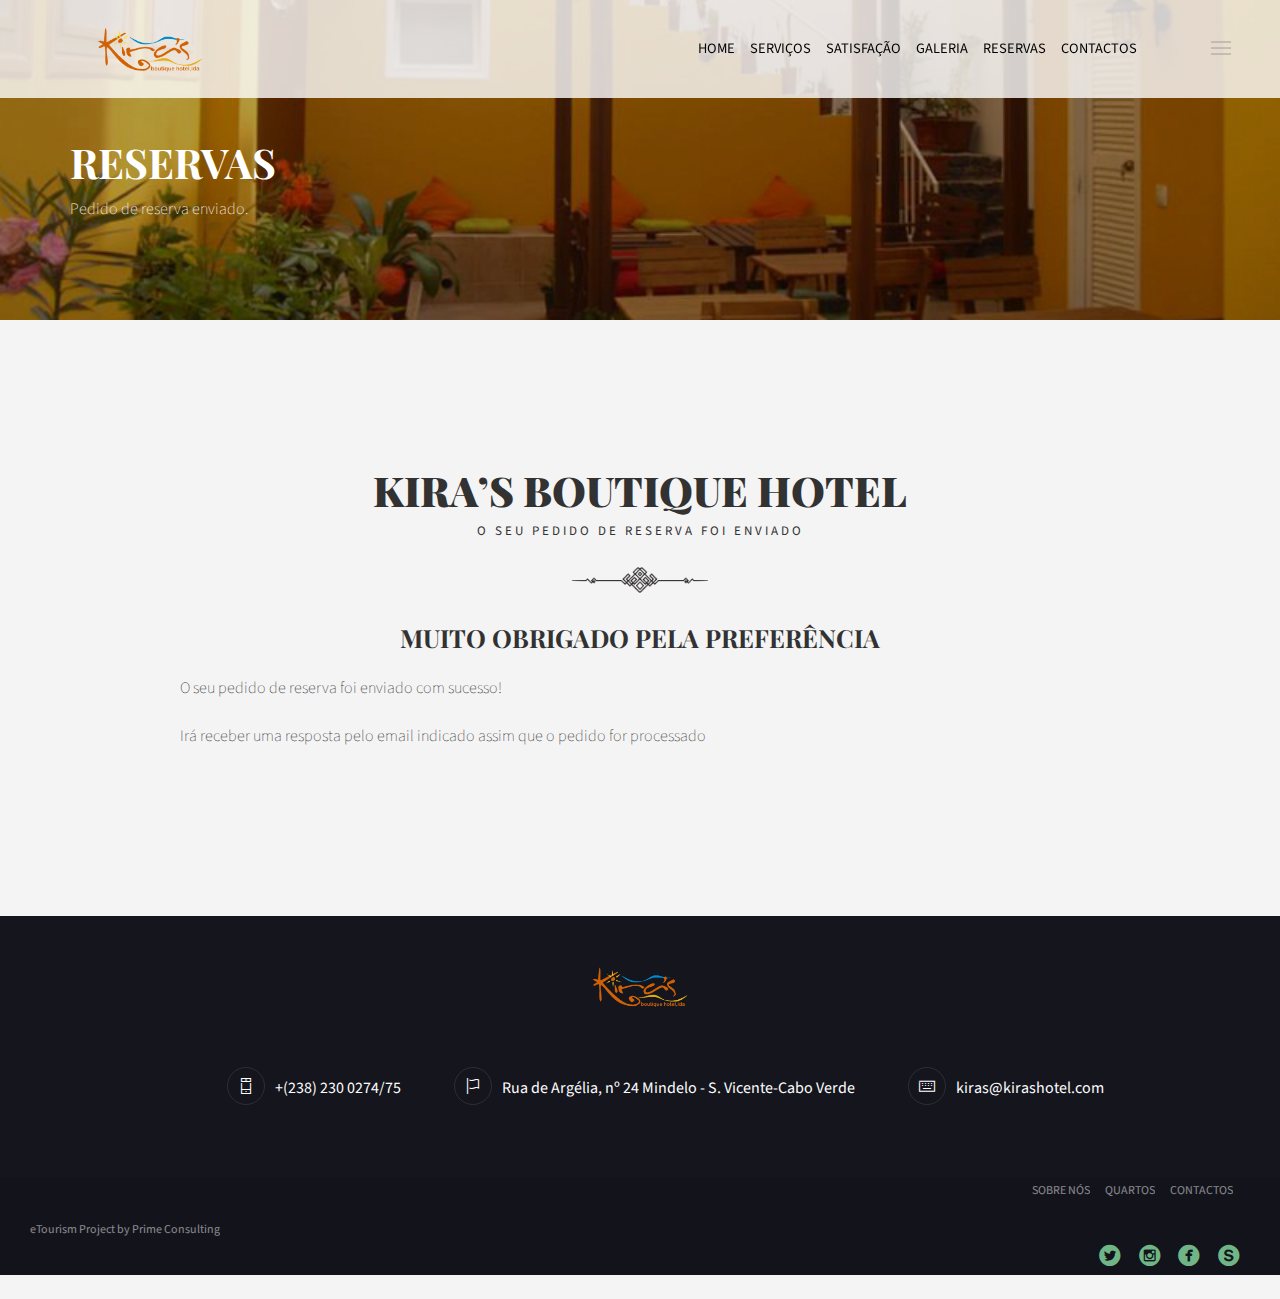
<file: booking_sucess.html>
<!DOCTYPE html>
<html lang="en">
<!-- Mirrored from andrewch.eu/XENIA/index.html by HTTrack Website Copier/3.x [XR&CO'2014], Thu, 14 Apr 2016 11:28:09 GMT -->
<head>
    <meta http-equiv="Content-Type" content="text/html;charset=UTF-8">
    <meta charset="utf-8">
    <title>HOTEL KIRA'S- Reserva Enviada</title>

    <!-- meta helder--> 
    <meta name="description" content=" HOTEL KIRA'S | Want to visit paradise? Cape Verde is your destination, so come visit our islands. Situated in the coust of Africa, come on enjoy the sun and the fun! Travel to the perfect destination of tourism. Booking in hotels are always available.">
    <!-- end meta helder-->
    
    <meta name="apple-mobile-web-app-capable" content="yes">
    <meta name="viewport" content="width=device-width, initial-scale=1.0, maximum-scale=1.0, user-scalable=no">
    <!-- icon -->
    <link rel="icon" href="img/k.ico">
    <meta name="HandheldFriendly" content="true">
    <meta name="apple-touch-fullscreen" content="yes">
    <!-- FAVICON-->
    <link rel="apple-touch-icon" sizes="57x57" href="assets/favicon/apple-touch-icon-57x57.html">
    <link rel="apple-touch-icon" sizes="60x60" href="assets/favicon/apple-touch-icon-60x60.html">
    <link rel="apple-touch-icon" sizes="72x72" href="assets/favicon/apple-touch-icon-72x72.html">
    <link rel="apple-touch-icon" sizes="76x76" href="assets/favicon/apple-touch-icon-76x76.html">
    <link rel="apple-touch-icon" sizes="114x114" href="assets/favicon/apple-touch-icon-114x114.html">
    <link rel="apple-touch-icon" sizes="120x120" href="assets/favicon/apple-touch-icon-120x120.html">
    <link rel="apple-touch-icon" sizes="144x144" href="assets/favicon/apple-touch-icon-144x144.html">
    <link rel="apple-touch-icon" sizes="152x152" href="assets/favicon/apple-touch-icon-152x152.html">
    <link rel="apple-touch-icon" sizes="180x180" href="assets/favicon/apple-touch-icon-180x180.html">
    <link rel="manifest" href="assets/favicon/manifest.html">
    <meta name="msapplication-TileColor" content="#da532c">
    <meta name="msapplication-TileImage" content="../assets/favicon/mstile-144x144.png">
    <meta name="msapplication-config" content="https://andrewch.eu/assets/favicon/browserconfig.xml">
    <meta name="theme-color" content="#ffffff">
    <!-- Google Fonts-->
    <link href="https://fonts.googleapis.com/css?family=Playfair+Display:400,400italic,700" rel="stylesheet" type="text/css">
    <link href="https://fonts.googleapis.com/css?family=Source+Sans+Pro:200,400,700" rel="stylesheet" type="text/css">
    <!-- OWLSLIDER-->
    <link rel="stylesheet" href="assets/js/libs/owl.carousel.2.0.0-beta.2.4/css/owl.carousel.css" type="text/css" media="all" data-module="owlslider">
    <link rel="stylesheet" href="assets/js/libs/owl.carousel.2.0.0-beta.2.4/css/owl.theme.default.css" type="text/css" media="all" data-module="owlslider">
    <!-- ANIMATE.CSS LIBRARY-->
    <link rel="stylesheet" href="assets/css/libs/animate.min.css" type="text/css" media="all">
    <!-- ICON WEB FONTS-->
    <!-- HEADER SCRIPTS	-->
    <script type="text/javascript" src="assets/js/libs/modernizr.custom.48287.js"></script>
    <!-- MAIN STYLESHEETS-->
    <link rel="stylesheet" href="assets/css/theme_custom_bootstrap.min.css" type="text/css" media="all">
    <link rel="stylesheet" href="assets/css/style.css" type="text/css" media="all">
	
	<script>
    function googleTranslateElementInit() {
      new google.translate.TranslateElement({
        pageLanguage: 'pt',
        layout: google.translate.TranslateElement.InlineLayout.SIMPLE
      }, 'google_translate_element');
    }
    </script>
	
  </head>
  <body style="">
    <div id="page_wrapper">
      <div class="header click_menu transparent">
        <!-- =========================== HEADER ==========================-->
        <div class="mainbar">     
          <div class="container-fluid">
            <div class="logo visible-lg" style="padding-left: 5em"><a href="index.html" class="brand"><img src="img/logo.png" alt="logo"></a></div> <div class="logo hidden-lg"><a href="index.html" class="brand"><img src="img/logo.png" style="padding-left: 40px" alt="logo"></a></div>
            <div class="nav_and_tools nav_right uppercase transparent">    
              <nav class="primary_nav">
                <ul class="nav">
                  <li><a href="index.html">Home</a></li>
				   <li><a href="servicos-list.html">Serviços</a></li>
				   <li><a href="satisfacao.html">Satisfação</a></li>
                  <li><a href="gallery.html">Galeria</a></li>
				  <li><a href="booking.html">Reservas</a></li>
                  <li><a href="contact.html" style="margin-right: 10px">Contactos</a></li>
				  <li><div id="google_translate_element" style="margin-left: 30px; margin-right: 85px"></div></li>
                </ul>
              </nav>
            </div>
			<a class="menu-toggler"><span class="title"></span><span class="lines"></span></a>
          </div>
        </div>
        <!-- END======================== HEADER ==========================-->
      </div>
      <div class="head_panel">
          <div style="background-image: url('img/banners/banner_1.jpg')" class="full_width_photo transparent_film">
            <div class="container">
              <div class="caption">
                <h1>Reservas</h1><span>Pedido de reserva enviado.</span>
              </div>
            </div>
          </div>
       </div>
      <!-- END========================= HEAD PANEL ==========================	 -->
      <div class="main">
        <section class="light_section">
          <div class="container">
            <div class="col-md-12 text-center">
              <div class="section_header overlay"><span></span>
                <h1>Kira’s Boutique Hotel</h1>
                <p>O SEU PEDIDO DE RESERVA FOI ENVIADO</p><img src="assets/images/decoration-1.png" alt="Image">
              </div>
            </div>
            <div class="col-md-10 col-md-offset-1 text-center margin_bottom">
              <div class="text_block">
                <h3>MUITO OBRIGADO PELA PREFERÊNCIA</h3>
                <p class="text-justify">O seu pedido de reserva foi enviado com sucesso!</p>
				<p class="text-justify">Irá receber uma resposta pelo email indicado assim que o pedido for processado</p>
              </div>
            </div>
          </div>
        </section>
      </div>
      <!-- ============================ FOOTER ============================-->
<footer class="footer undefined">
        <div class="container-fluid">
          <div class="row">
            <div class="col-md-12 padding_top padding_bottom text-center"><a href="index.html"><img src="img/logo.png" alt="logo" width="100"></a>
              <div class="text_block">
              </div>
              <div class="text_block margin_top">
                <div class="footer_block"><i class="icon icon-Phone margin_left_custom_1"></i>+(238) 230 0274/75</div>
                <div class="footer_block"><i class="icon icon-Flag margin_left_custom_1"></i>Rua de Argélia, nº 24 Mindelo - S. Vicente-Cabo Verde</div>
                <div class="footer_block"><i class="icon icon-Keyboard margin_left_custom_1"></i>kiras@kirashotel.com</div>
              </div>
            </div>
          </div>
          <div class="row">
            <div class="col-md-12 copyright_content vcenter">
              <div class="col-md-4">
                <div class="copyright small_screen_text_center">
                  <p>eTourism Project by Prime Consulting</p>
                </div>
              </div>
              <div class="col-md-4"></div>
              <div class="col-md-4 text-right small_screen_text_center">
                <div class="widget_footer_menu"><a href="about.html">SOBRE NÓS</a><a href="room-list.html">QUARTOS</a><a href="contact.html">CONTACTOS</a></div>
                <div class="social"><a href="#" title="circletwitterbird" class="symbol"></a><a href="#" title="circleinstagram" class="symbol"></a><a href="#" title="circlefacebook" class="symbol"></a><a href="#" title="circleskype" class="symbol"></a></div>
              </div>
            </div>
          </div>
        </div>
      </footer>
      <div class="secondary_nav_widgetized_area"> 
        <aside class="widget widget_text">
          <a href="about.html"><h4>SOBRE NÓS</h4>
          <div class="textwidget text-justify">
            Com uma localização excelente na capital cultural de Cabo Verde, Cidade do Mindelo, Kira´s proporciona-lhe uma experiência única num ambiente de charme, decorado com temas relacionados com a cultura cabo-verdiana
          </div></a>
          <div class="text_block">
            <div><i class="icon icon-Phone"></i>+(238) 230 0274/75</div>
            <div><i class="icon icon-Flag"></i>Rua de Argélia, nº 24 Mindelo - S. Vicente - Cabo Verde</div>
            <div><i class="icon icon-Keyboard"></i>kiras@kirashotel.com</div>
          </div>
        </aside>
        <div class="col-md-12">
          <div class="secondary_widgetized_area_copyright small_screen_text_center">
            <p>eTourism Project by Prime Consulting</p>
          </div>
        </div>
      </div>
    </div>
    <!-- ==================== SCRIPTS | CONFIG ====================-->
    <script type="text/javascript" src="assets/js/config.js" data-module="main-configuration"></script>
    <!-- ==================== SCRIPTS | GLOBAL ====================-->
    <script type="text/javascript" src="assets/js/libs/jquery-2.1.4.js"></script>
    <script type="text/javascript" src="assets/js/libs/bootstrap.js"></script>
    <script type="text/javascript" src="assets/js/libs/wow.js" data-module="wow-animation-lib"></script>
    <script type="text/javascript" src="assets/js/libs/conformity/dist/conformity.js" data-module="equal-column-height"></script>
    <!-- END====================== SCRIPTS ========================-->
    <!-- =================== SCRIPTS | SECTIONS ===================-->
    <script type="text/javascript" src="assets/js/libs/owl.carousel.2.0.0-beta.2.4/owl.carousel.js" data-module="owlslider"></script>
    <script type="text/javascript" src="assets/js/owlslider-init.js" data-module="owlslider"></script>
    <!-- END================ SCRIPTS | SECTIONS ===================-->
    <script type="text/javascript" src="assets/js/libs/moment.js"></script>
    <script type="text/javascript" src="assets/js/libs/bootstrap-datetimepicker.js"></script>
    <!-- ==================== SCRIPTS | INIT ======================-->
    <script type="text/javascript" src="assets/js/theme.js" data-module="main-theme-js"></script>
    <!-- END==================== SCRIPTS | INIT ===================-->
  
  <!-- ======================= Google Translate ====================-->
  <script src="https://translate.google.com/translate_a/element.js?cb=googleTranslateElementInit"></script>
  <!-- END==================== Google Translate ====================-->
  
  <style>
    div#google_translate_element div.goog-te-gadget-simple a.goog-te-menu-value span{color:#a69a9a;}
    div#google_translate_element div.goog-te-gadget-simple{background-color:transparent;}
    div#google_translate_element div.goog-te-gadget-simple{border-left: 0px;}
    div#google_translate_element div.goog-te-gadget-simple{border-right: 0px;}
    div#google_translate_element div.goog-te-gadget-simple{border-bottom: 0px;}
    div#google_translate_element div.goog-te-gadget-simple{border-top: 0px;}
  </style>​​​​​​​​​​​​​​​​​​​​​​​​​​​​​​​​​​​
  
<!-- google analytics -->

<script>
  (function(i,s,o,g,r,a,m){i['GoogleAnalyticsObject']=r;i[r]=i[r]||function(){
  (i[r].q=i[r].q||[]).push(arguments)},i[r].l=1*new Date();a=s.createElement(o),
  m=s.getElementsByTagName(o)[0];a.async=1;a.src=g;m.parentNode.insertBefore(a,m)
  })(window,document,'script','https://www.google-analytics.com/analytics.js','ga');

  ga('create', 'UA-81807682-27', 'auto');
  ga('send', 'pageview');
</script>

<!-- end google analytics -->  
  
  </body>
</html>
</file>
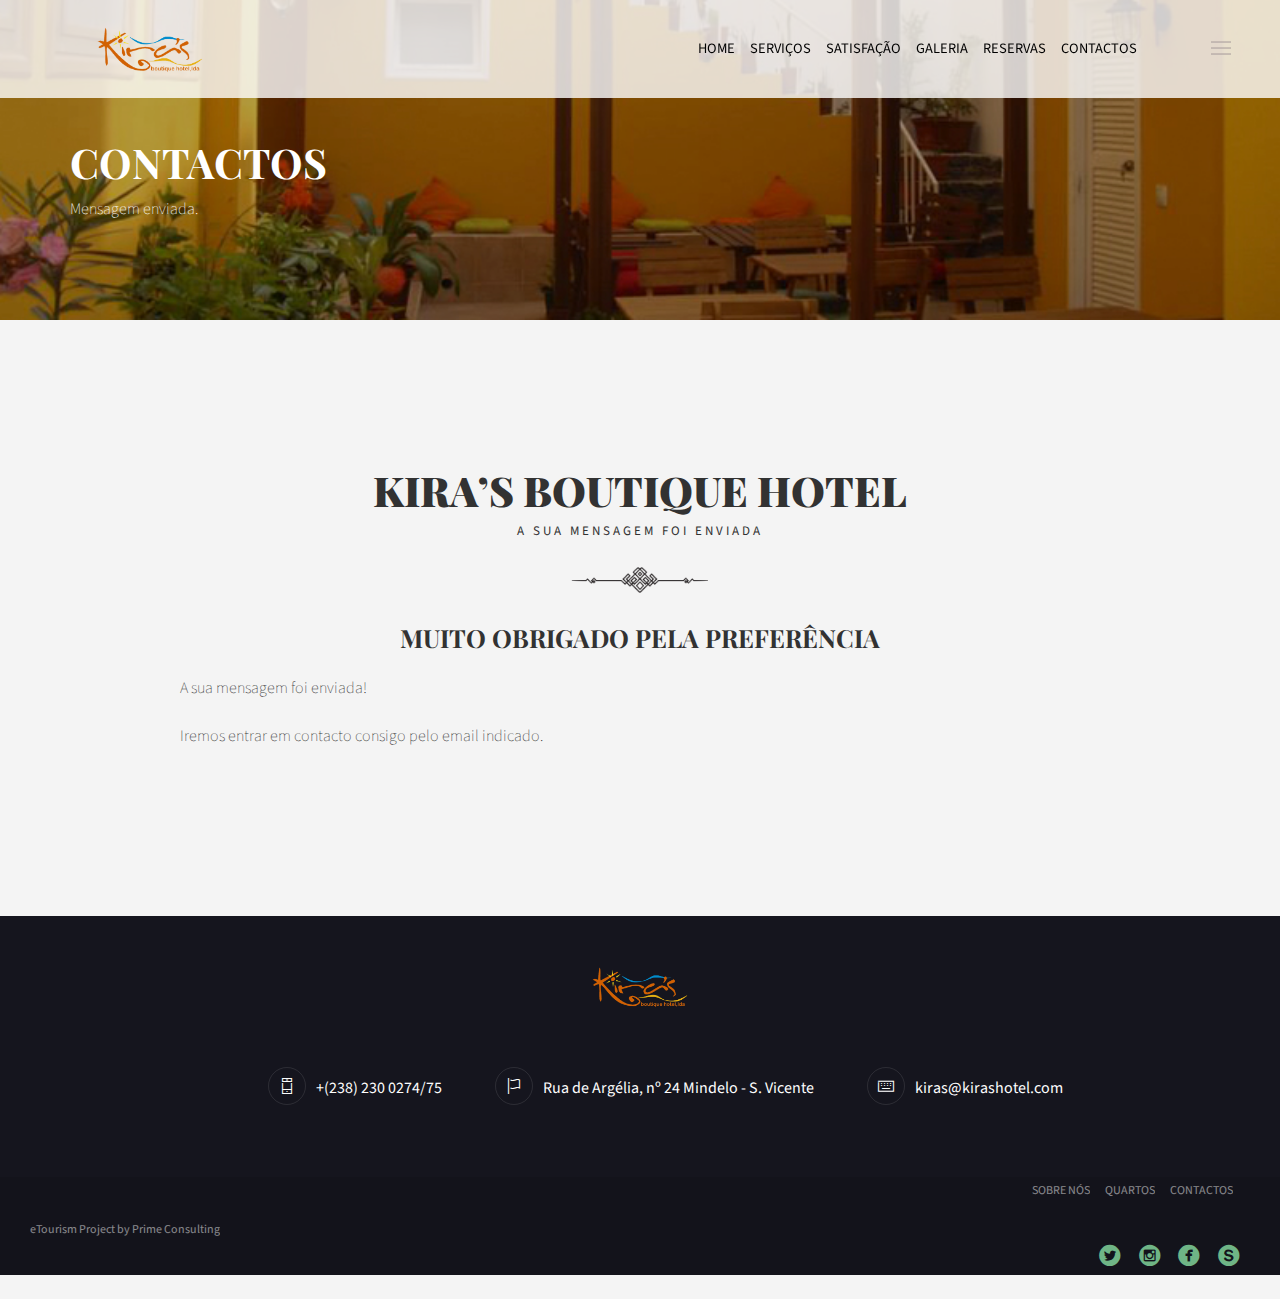
<file: contact_sucess.html>
<!DOCTYPE html>
<html lang="en">
<!-- Mirrored from andrewch.eu/XENIA/index.html by HTTrack Website Copier/3.x [XR&CO'2014], Thu, 14 Apr 2016 11:28:09 GMT -->
<head>
    <meta http-equiv="Content-Type" content="text/html;charset=UTF-8">
    <meta charset="utf-8">
    <title>HOTEL KIRA'S - Mensagem Enviada</title>

    <!-- meta helder--> 
    <meta name="description" content="HOTEL KIRA'S | Want to visit paradise? Cape Verde is your destination, so come visit our islands. Situated in the coust of Africa, come on enjoy the sun and the fun! Travel to the perfect destination of tourism. Booking in hotels are always available.">
    <!-- end meta helder-->
    
    <meta name="apple-mobile-web-app-capable" content="yes">
    <meta name="viewport" content="width=device-width, initial-scale=1.0, maximum-scale=1.0, user-scalable=no">
    <!-- icon -->
    <link rel="icon" href="img/k.ico">
    <meta name="HandheldFriendly" content="true">
    <meta name="apple-touch-fullscreen" content="yes">
    <!-- FAVICON-->
    <link rel="apple-touch-icon" sizes="57x57" href="assets/favicon/apple-touch-icon-57x57.html">
    <link rel="apple-touch-icon" sizes="60x60" href="assets/favicon/apple-touch-icon-60x60.html">
    <link rel="apple-touch-icon" sizes="72x72" href="assets/favicon/apple-touch-icon-72x72.html">
    <link rel="apple-touch-icon" sizes="76x76" href="assets/favicon/apple-touch-icon-76x76.html">
    <link rel="apple-touch-icon" sizes="114x114" href="assets/favicon/apple-touch-icon-114x114.html">
    <link rel="apple-touch-icon" sizes="120x120" href="assets/favicon/apple-touch-icon-120x120.html">
    <link rel="apple-touch-icon" sizes="144x144" href="assets/favicon/apple-touch-icon-144x144.html">
    <link rel="apple-touch-icon" sizes="152x152" href="assets/favicon/apple-touch-icon-152x152.html">
    <link rel="apple-touch-icon" sizes="180x180" href="assets/favicon/apple-touch-icon-180x180.html">
    <link rel="manifest" href="assets/favicon/manifest.html">
    <meta name="msapplication-TileColor" content="#da532c">
    <meta name="msapplication-TileImage" content="../assets/favicon/mstile-144x144.png">
    <meta name="msapplication-config" content="http://andrewch.eu/assets/favicon/browserconfig.xml">
    <meta name="theme-color" content="#ffffff">
    <!-- Google Fonts-->
    <link href="http://fonts.googleapis.com/css?family=Playfair+Display:400,400italic,700" rel="stylesheet" type="text/css">
    <link href="http://fonts.googleapis.com/css?family=Source+Sans+Pro:200,400,700" rel="stylesheet" type="text/css">
    <!-- OWLSLIDER-->
    <link rel="stylesheet" href="assets/js/libs/owl.carousel.2.0.0-beta.2.4/css/owl.carousel.css" type="text/css" media="all" data-module="owlslider">
    <link rel="stylesheet" href="assets/js/libs/owl.carousel.2.0.0-beta.2.4/css/owl.theme.default.css" type="text/css" media="all" data-module="owlslider">
    <!-- ANIMATE.CSS LIBRARY-->
    <link rel="stylesheet" href="assets/css/libs/animate.min.css" type="text/css" media="all">
    <!-- ICON WEB FONTS-->
    <!-- HEADER SCRIPTS	-->
    <script type="text/javascript" src="assets/js/libs/modernizr.custom.48287.js"></script>
    <!-- MAIN STYLESHEETS-->
    <link rel="stylesheet" href="assets/css/theme_custom_bootstrap.min.css" type="text/css" media="all">
    <link rel="stylesheet" href="assets/css/style.css" type="text/css" media="all">
	
	<script>
    function googleTranslateElementInit() {
      new google.translate.TranslateElement({
        pageLanguage: 'pt',
        layout: google.translate.TranslateElement.InlineLayout.SIMPLE
      }, 'google_translate_element');
    }
    </script>
	
  </head>
  <body style="">
    <div id="page_wrapper">
      <div class="header click_menu transparent">
        <!-- =========================== HEADER ==========================-->
        <div class="mainbar">     
          <div class="container-fluid">
            <div class="logo visible-lg" style="padding-left: 5em"><a href="index.html" class="brand"><img src="img/logo.png" alt="logo"></a></div> <div class="logo hidden-lg"><a href="index.html" class="brand"><img src="img/logo.png" style="padding-left: 40px" alt="logo"></a></div>
            <div class="nav_and_tools nav_right uppercase transparent">    
              <nav class="primary_nav">
                <ul class="nav">
                  <li><a href="index.html">Home</a></li>
				   <li><a href="servicos-list.html">Serviços</a></li>
				   <li><a href="satisfacao.html">Satisfação</a></li>
                  <li><a href="gallery.html">Galeria</a></li>
				  <li><a href="booking.html">Reservas</a></li>
                  <li><a href="contact.html" style="margin-right: 10px">Contactos</a></li>
				  <li><div id="google_translate_element" style="margin-left: 30px; margin-right: 85px"></div></li>
                </ul>
              </nav>
            </div>
			<a class="menu-toggler"><span class="title"></span><span class="lines"></span></a>
          </div>
        </div>
        <!-- END======================== HEADER ==========================-->
      </div>
      <div class="head_panel">
          <div style="background-image: url('img/banners/banner_1.jpg')" class="full_width_photo transparent_film">
            <div class="container">
              <div class="caption">
                <h1>Contactos</h1><span>Mensagem enviada.</span>
              </div>
            </div>
          </div>
       </div>
      <!-- END========================= HEAD PANEL ==========================	 -->
      <div class="main">
        <section class="light_section">
          <div class="container">
            <div class="col-md-12 text-center">
              <div class="section_header overlay"><span></span>
                <h1>Kira’s Boutique Hotel</h1>
                <p>A SUA MENSAGEM FOI ENVIADA</p><img src="assets/images/decoration-1.png" alt="Image">
              </div>
            </div>
            <div class="col-md-10 col-md-offset-1 text-center margin_bottom">
              <div class="text_block">
                <h3>MUITO OBRIGADO PELA PREFERÊNCIA</h3>
                <p class="text-justify">A sua mensagem foi enviada!</p>
				<p class="text-justify">Iremos entrar em contacto consigo pelo email indicado.</p>
              </div>
            </div>
          </div>
        </section>
      </div>
<footer class="footer undefined">
        <div class="container-fluid">
          <div class="row">
            <div class="col-md-12 padding_top padding_bottom text-center"><a href="index.html"><img src="img/logo.png" alt="logo" width="100"></a>
              <div class="text_block">
              </div>
              <div class="text_block margin_top">
                <div class="footer_block"><i class="icon icon-Phone margin_left_custom_1"></i>+(238) 230 0274/75</div>
                <div class="footer_block"><i class="icon icon-Flag margin_left_custom_1"></i>Rua de Argélia, nº 24 Mindelo - S. Vicente</div>
                <div class="footer_block"><i class="icon icon-Keyboard margin_left_custom_1"></i>kiras@kirashotel.com</div>
              </div>
            </div>
          </div>
          <div class="row">
            <div class="col-md-12 copyright_content vcenter">
              <div class="col-md-4">
                <div class="copyright small_screen_text_center">
                  <p>eTourism Project by Prime Consulting</p>
                </div>
              </div>
              <div class="col-md-4"></div>
              <div class="col-md-4 text-right small_screen_text_center">
                <div class="widget_footer_menu"><a href="about.html">SOBRE NÓS</a><a href="room-list.html">QUARTOS</a><a href="contact.html">CONTACTOS</a></div>
                <div class="social"><a href="#" title="circletwitterbird" class="symbol"></a><a href="#" title="circleinstagram" class="symbol"></a><a href="#" title="circlefacebook" class="symbol"></a><a href="#" title="circleskype" class="symbol"></a></div>
              </div>
            </div>
          </div>
        </div>
      </footer>
      <div class="secondary_nav_widgetized_area"> 
        <aside class="widget widget_text">
          <a href="about.html"><h4>SOBRE NÓS</h4>
          <div class="textwidget text-justify">
            Com uma localização excelente na capital cultural de Cabo Verde, Cidade do Mindelo, Kira´s proporciona-lhe uma experiência única num ambiente de charme, decorado com temas relacionados com a cultura cabo-verdiana
          </div></a>
          <div class="text_block">
            <div><i class="icon icon-Phone"></i>+(238) 230 0274/75</div>
            <div><i class="icon icon-Flag"></i>Hotel Residencial Savana, Alto São Pedro</div>
            <div><i class="icon icon-Keyboard"></i>kiras@kirashotel.com</div>
          </div>
        </aside>
        <div class="col-md-12">
          <div class="secondary_widgetized_area_copyright small_screen_text_center">
            <p>eTourism Project by Prime Consulting</p>
          </div>
        </div>
      </div>
    </div>
    <!-- ==================== SCRIPTS | CONFIG ====================-->
    <script type="text/javascript" src="assets/js/config.js" data-module="main-configuration"></script>
    <!-- ==================== SCRIPTS | GLOBAL ====================-->
    <script type="text/javascript" src="assets/js/libs/jquery-2.1.4.js"></script>
    <script type="text/javascript" src="assets/js/libs/bootstrap.js"></script>
    <script type="text/javascript" src="assets/js/libs/wow.js" data-module="wow-animation-lib"></script>
    <script type="text/javascript" src="assets/js/libs/conformity/dist/conformity.js" data-module="equal-column-height"></script>
    <!-- END====================== SCRIPTS ========================-->
    <!-- =================== SCRIPTS | SECTIONS ===================-->
    <script type="text/javascript" src="assets/js/libs/owl.carousel.2.0.0-beta.2.4/owl.carousel.js" data-module="owlslider"></script>
    <script type="text/javascript" src="assets/js/owlslider-init.js" data-module="owlslider"></script>
    <!-- END================ SCRIPTS | SECTIONS ===================-->
    <script type="text/javascript" src="assets/js/libs/moment.js"></script>
    <script type="text/javascript" src="assets/js/libs/bootstrap-datetimepicker.js"></script>
    <!-- ==================== SCRIPTS | INIT ======================-->
    <script type="text/javascript" src="assets/js/theme.js" data-module="main-theme-js"></script>
    <!-- END==================== SCRIPTS | INIT ===================-->
  
  <!-- ======================= Google Translate ====================-->
  <script src="http://translate.google.com/translate_a/element.js?cb=googleTranslateElementInit"></script>
  <!-- END==================== Google Translate ====================-->
  
  <style>
    div#google_translate_element div.goog-te-gadget-simple a.goog-te-menu-value span{color:#a69a9a;}
    div#google_translate_element div.goog-te-gadget-simple{border-left: 0px;}
    div#google_translate_element div.goog-te-gadget-simple{border-right: 0px;}
    div#google_translate_element div.goog-te-gadget-simple{border-bottom: 0px;}
    div#google_translate_element div.goog-te-gadget-simple{border-top: 0px;}
  </style>​​​​​​​​​​​​​​​​​​​​​​​​​​​​​​​​​​​
  
  <!-- google analytics -->

  <script>
    (function(i,s,o,g,r,a,m){i['GoogleAnalyticsObject']=r;i[r]=i[r]||function(){
    (i[r].q=i[r].q||[]).push(arguments)},i[r].l=1*new Date();a=s.createElement(o),
    m=s.getElementsByTagName(o)[0];a.async=1;a.src=g;m.parentNode.insertBefore(a,m)
    })(window,document,'script','https://www.google-analytics.com/analytics.js','ga');

    ga('create', 'UA-81807682-27', 'auto');
    ga('send', 'pageview');
  </script>

  <!-- end google analytics -->  
  
  </body>
</html>
</file>
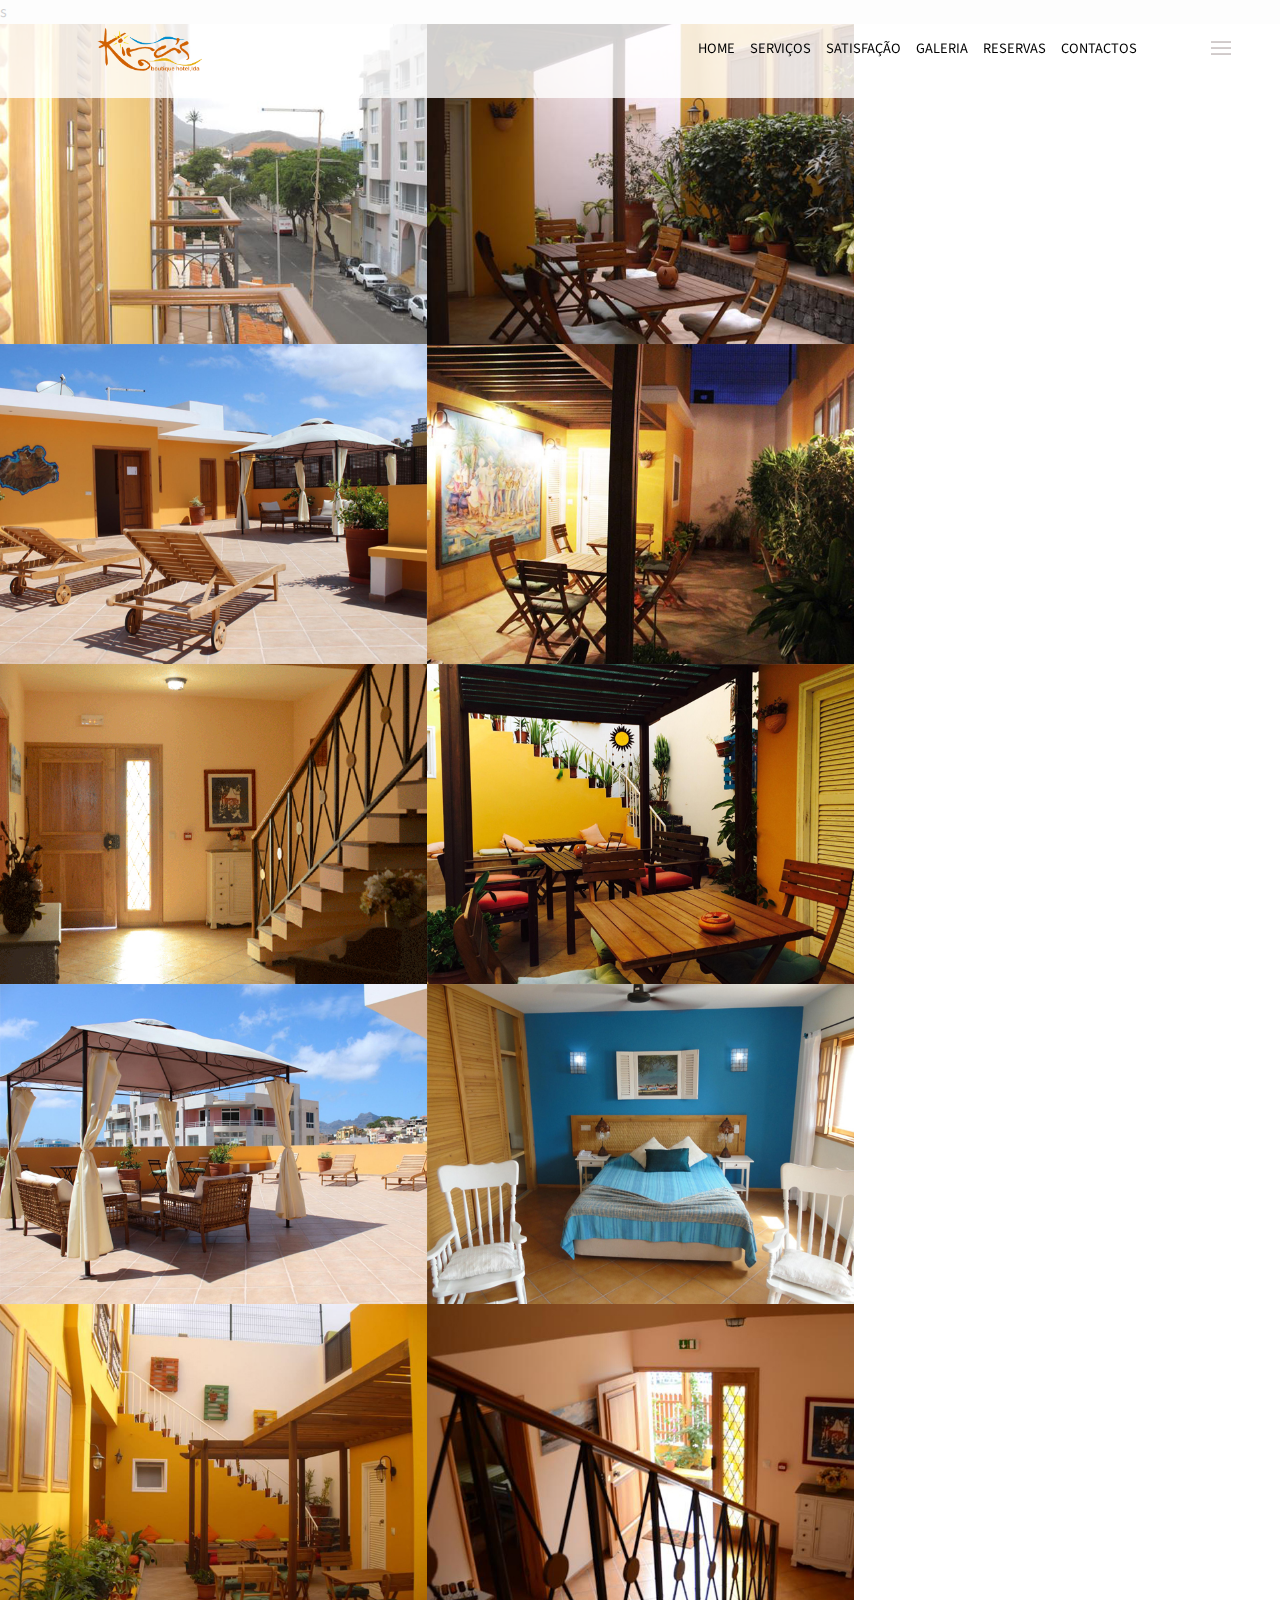
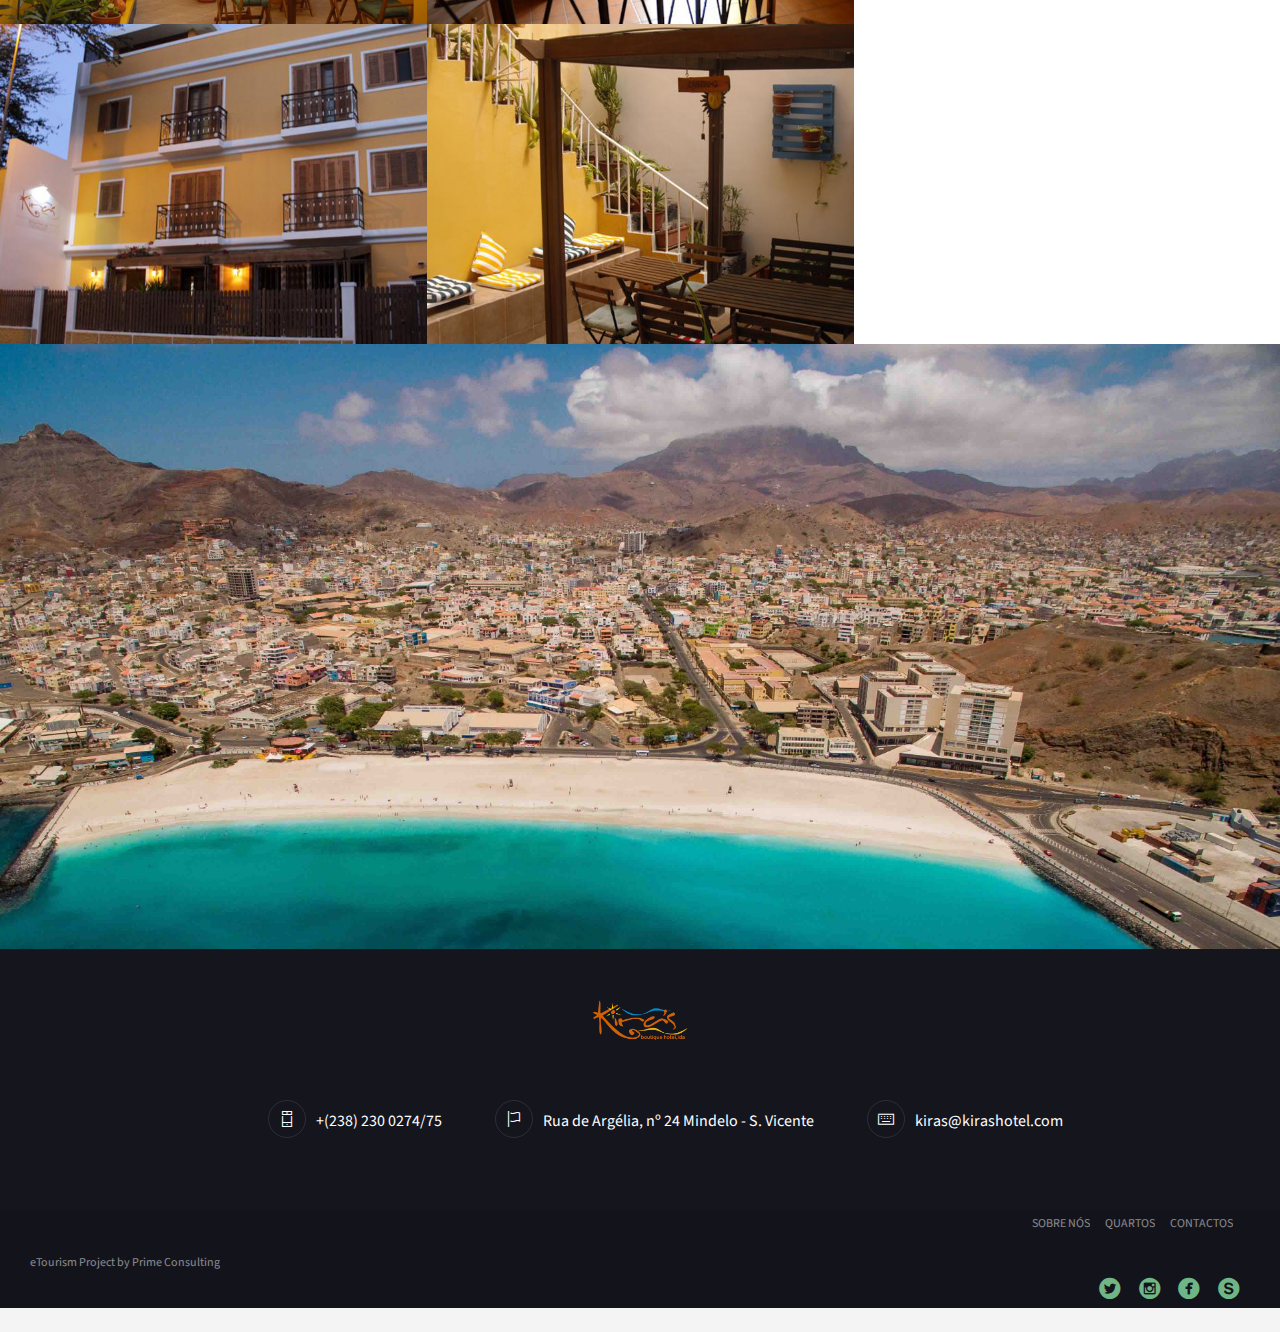
<file: gallery.html>
<!DOCTYPE html>
<html lang="en">
<!-- Mirrored from andrewch.eu/XENIA/gallery.html by HTTrack Website Copier/3.x [XR&CO'2014], Thu, 14 Apr 2016 11:31:54 GMT -->
<head>
    <meta http-equiv="Content-Type" content="text/html;charset=UTF-8">
    <meta charset="utf-8">
    <title>HOTEL KIRA'S- Home</title>

    <!-- meta helder--> 
    <meta name="description" content=" HOTEL KIRA'S | Want to visit paradise? Cape Verde is your destination, so come visit our islands. Situated in the coust of Africa, come on enjoy the sun and the fun! Travel to the perfect destination of tourism. Booking in hotels are always available.">
    <!-- end meta helder-->

    <meta name="apple-mobile-web-app-capable" content="yes">
    <meta name="viewport" content="width=device-width, initial-scale=1.0, maximum-scale=1.0, user-scalable=no">
    <!-- icon -->
    <link rel="icon" href="img/k.ico">
    <meta name="HandheldFriendly" content="true">
    <meta name="apple-touch-fullscreen" content="yes">
    <!-- FAVICON-->
    <link rel="apple-touch-icon" sizes="57x57" href="assets/favicon/apple-touch-icon-57x57.html">
    <link rel="apple-touch-icon" sizes="60x60" href="assets/favicon/apple-touch-icon-60x60.html">
    <link rel="apple-touch-icon" sizes="72x72" href="assets/favicon/apple-touch-icon-72x72.html">
    <link rel="apple-touch-icon" sizes="76x76" href="assets/favicon/apple-touch-icon-76x76.html">s
    <link rel="apple-touch-icon" sizes="114x114" href="assets/favicon/apple-touch-icon-114x114.html">
    <link rel="apple-touch-icon" sizes="120x120" href="assets/favicon/apple-touch-icon-120x120.html">
    <link rel="apple-touch-icon" sizes="144x144" href="assets/favicon/apple-touch-icon-144x144.html">
    <link rel="apple-touch-icon" sizes="152x152" href="assets/favicon/apple-touch-icon-152x152.html">
    <link rel="apple-touch-icon" sizes="180x180" href="assets/favicon/apple-touch-icon-180x180.html">
    <link rel="manifest" href="assets/favicon/manifest.html">
    <meta name="msapplication-TileColor" content="#da532c">
    <meta name="msapplication-TileImage" content="../assets/favicon/mstile-144x144.png">
    <meta name="msapplication-config" content="https://andrewch.eu/assets/favicon/browserconfig.xml">
    <meta name="theme-color" content="#ffffff">
    <!-- Google Fonts-->
    <link href="https://fonts.googleapis.com/css?family=Playfair+Display:400,400italic,700" rel="stylesheet" type="text/css">
    <link href="https://fonts.googleapis.com/css?family=Source+Sans+Pro:200,400,700" rel="stylesheet" type="text/css">
    <!-- LIGHTBOX		-->
    <link rel="stylesheet" href="assets/css/libs/imagelightbox.min.css" type="text/css" media="all">
    <!-- OWLSLIDER-->
    <link rel="stylesheet" href="assets/js/libs/owl.carousel.2.0.0-beta.2.4/css/owl.carousel.css" type="text/css" media="all" data-module="owlslider">
    <link rel="stylesheet" href="assets/js/libs/owl.carousel.2.0.0-beta.2.4/css/owl.theme.default.css" type="text/css" media="all" data-module="owlslider">
    <!-- ANIMATE.CSS LIBRARY-->
    <link rel="stylesheet" href="assets/css/libs/animate.min.css" type="text/css" media="all">
    <!-- ICON WEB FONTS-->
    <!-- HEADER SCRIPTS	-->
    <script type="text/javascript" src="assets/js/libs/modernizr.custom.48287.js"></script>
    <!-- MAIN STYLESHEETS-->
    <link rel="stylesheet" href="assets/css/theme_custom_bootstrap.min.css" type="text/css" media="all">
    <link rel="stylesheet" href="assets/css/style.css" type="text/css" media="all">
	
	<script>
    function googleTranslateElementInit() {
      new google.translate.TranslateElement({
        pageLanguage: 'pt',
        layout: google.translate.TranslateElement.InlineLayout.SIMPLE
      }, 'google_translate_element');
    }
    </script>
	
  </head>
  <body style="">
    <div id="page_wrapper">
      <div class="header click_menu transparent">
        <!-- =========================== HEADER ==========================-->
        <div class="mainbar">     
          <div class="container-fluid">
            <div class="logo visible-lg" style="padding-left: 5em"><a href="index.html" class="brand"><img src="img/logo.png" alt="logo"></a></div> <div class="logo hidden-lg"><a href="index.html" class="brand"><img src="img/logo.png" style="padding-left: 40px" alt="logo"></a></div>
            <div class="nav_and_tools nav_right uppercase transparent">    
              <nav class="primary_nav">
                <ul class="nav">
                  <li><a href="index.html">Home</a></li>
				   <li><a href="servicos-list.html">Serviços</a></li>
				   <li><a href="satisfacao.html">Satisfação</a></li>
                  <li><a href="gallery.html">Galeria</a></li>
				  <li><a href="booking.html">Reservas</a></li>
                  <li><a href="contact.html" style="margin-right: 10px">Contactos</a></li>
				  <li><div id="google_translate_element" style="margin-left: 30px; margin-right: 85px"></div></li>
                </ul>
              </nav>
            </div>
			<a class="menu-toggler"><span class="title"></span><span class="lines"></span></a>
          </div>
        </div>
        <!-- END======================== HEADER ==========================-->
      </div>
      <div class="main">           
        <section class="white_section no_padding text-center">
          <div class="portfolio_grid">
            <div id="cont_medicus" class="masonry isotope isotope_portfolio_container">
				
				<div class="col-md-4 images">
					<div class="row">
						<div class="portfolio_item"><a href="img/galeria/galeria_1.jpg" class="lightbox_gallery"><img src="img/galeria/galeria_1.jpg" alt="Image"></a></div>
					</div>
				</div>
				<div class="col-md-4 images">
					<div class="row">
						<div class="portfolio_item"><a href="img/galeria/galeria_2.jpg" class="lightbox_gallery"><img src="img/galeria/galeria_2.jpg" alt="Image"></a></div>
					</div>
				</div>
				<div class="col-md-4 images">
					<div class="row">
						<div class="portfolio_item"><a href="img/galeria/galeria_3.jpg" class="lightbox_gallery"><img src="img/galeria/galeria_3.jpg" alt="Image"></a></div>
					</div>
				</div>
				
				<div class="col-md-4 images">
					<div class="row">
						<div class="portfolio_item"><a href="img/galeria/galeria_4.jpg" class="lightbox_gallery"><img src="img/galeria/galeria_4.jpg" alt="Image"></a></div>
					</div>
				</div>
				<div class="col-md-4 images">
					<div class="row">
						<div class="portfolio_item"><a href="img/galeria/galeria_5.jpg" class="lightbox_gallery"><img src="img/galeria/galeria_5.jpg" alt="Image"></a></div>
					</div>
				</div>
				<div class="col-md-4 images">
					<div class="row">
						<div class="portfolio_item"><a href="img/galeria/galeria_6.jpg" class="lightbox_gallery"><img src="img/galeria/galeria_6.jpg" alt="Image"></a></div>
					</div>
				</div>
				
				<div class="col-md-4 images">
					<div class="row">
						<div class="portfolio_item"><a href="img/galeria/galeria_7.jpg" class="lightbox_gallery"><img src="img/galeria/galeria_7.jpg" alt="Image"></a></div>
					</div>
				</div>
				<div class="col-md-4 images">
					<div class="row">
						<div class="portfolio_item"><a href="img/galeria/galeria_8.jpg" class="lightbox_gallery"><img src="img/galeria/galeria_8.jpg" alt="Image"></a></div>
					</div>
				</div>
				<div class="col-md-4 images">
					<div class="row">
						<div class="portfolio_item"><a href="img/galeria/galeria_9.jpg" class="lightbox_gallery"><img src="img/galeria/galeria_9.jpg" alt="Image"></a></div>
					</div>
				</div>
				
				<div class="col-md-4 images">
					<div class="row">
						<div class="portfolio_item"><a href="img/galeria/galeria_10.jpg" class="lightbox_gallery"><img src="img/galeria/galeria_10.jpg" alt="Image"></a></div>
					</div>
				</div>
				<div class="col-md-4 images">
					<div class="row">
						<div class="portfolio_item"><a href="img/galeria/galeria_11.jpg" class="lightbox_gallery"><img src="img/galeria/galeria_11.jpg" alt="Image"></a></div>
					</div>
				</div>
				<div class="col-md-4 images">
					<div class="row">
						<div class="portfolio_item"><a href="img/galeria/galeria_12.jpg" class="lightbox_gallery"><img src="img/galeria/galeria_12.jpg" alt="Image"></a></div>
					</div>
				</div>
				
				<div class="col-md-12 images">
					<div class="row">
						<div class="portfolio_item"><a href="img/galeria/galeria_13.jpg" class="lightbox_gallery"><img src="img/g1.jpg" alt="Image"></a></div>
					</div>
				</div>
				
            </div>
          </div>
        </section>
      </div>
      <!-- ============================ FOOTER ============================-->
<footer class="footer undefined">
        <div class="container-fluid">
          <div class="row">
            <div class="col-md-12 padding_top padding_bottom text-center"><a href="index.html"><img src="img/logo.png" alt="logo" width="100"></a>
              <div class="text_block">
              </div>
              <div class="text_block margin_top">
                <div class="footer_block"><i class="icon icon-Phone margin_left_custom_1"></i>+(238) 230 0274/75</div>
                <div class="footer_block"><i class="icon icon-Flag margin_left_custom_1"></i>Rua de Argélia, nº 24 Mindelo - S. Vicente</div>
                <div class="footer_block"><i class="icon icon-Keyboard margin_left_custom_1"></i>kiras@kirashotel.com</div>
              </div>
            </div>
          </div>
          <div class="row">
            <div class="col-md-12 copyright_content vcenter">
              <div class="col-md-4">
                <div class="copyright small_screen_text_center">
                  <p>eTourism Project by Prime Consulting</p>
                </div>
              </div>
              <div class="col-md-4"></div>
              <div class="col-md-4 text-right small_screen_text_center">
                <div class="widget_footer_menu"><a href="about.html">SOBRE NÓS</a><a href="room-list.html">QUARTOS</a><a href="contact.html">CONTACTOS</a></div>
                <div class="social"><a href="#" title="circletwitterbird" class="symbol"></a><a href="#" title="circleinstagram" class="symbol"></a><a href="#" title="circlefacebook" class="symbol"></a><a href="#" title="circleskype" class="symbol"></a></div>
              </div>
            </div>
          </div>
        </div>
      </footer>
      <div class="secondary_nav_widgetized_area"> 
        <aside class="widget widget_text">
          <a href="about.html"><h4>SOBRE NÓS</h4>
          <div class="textwidget text-justify">
            Com uma localização excelente na capital cultural de Cabo Verde, Cidade do Mindelo, Kira´s proporciona-lhe uma experiência única num ambiente de charme, decorado com temas relacionados com a cultura cabo-verdiana
          </div></a>
          <div class="text_block">
            <div><i class="icon icon-Phone"></i>+(238) 230 0274/75</div>
            <div><i class="icon icon-Flag"></i>Hotel Residencial Savana, Alto São Pedro</div>
            <div><i class="icon icon-Keyboard"></i>kiras@kirashotel.com</div>
          </div>
        </aside>
        <div class="col-md-12">
          <div class="secondary_widgetized_area_copyright small_screen_text_center">
            <p>eTourism Project by Prime Consulting</p>
          </div>
        </div>
      </div>
    </div>
    <!-- ==================== SCRIPTS | CONFIG ====================-->
    <script type="text/javascript" src="assets/js/config.js" data-module="main-configuration"></script>
    <!-- ==================== SCRIPTS | GLOBAL ====================-->
    <script type="text/javascript" src="assets/js/libs/jquery-2.1.4.js"></script>
    <script type="text/javascript" src="assets/js/libs/bootstrap.js"></script>
    <script type="text/javascript" src="assets/js/libs/wow.js" data-module="wow-animation-lib"></script>
    <script type="text/javascript" src="assets/js/libs/conformity/dist/conformity.js" data-module="equal-column-height"></script>
    <!-- END====================== SCRIPTS ========================-->
    <!-- =================== SCRIPTS | SECTIONS ===================-->
     <script type="text/javascript" src="assets/js/libs/jquery.isotope.js" data-module=""></script>
    <script type="text/javascript" src="assets/js/libs/imagelightbox.js" data-module=""></script>
    <script type="text/javascript" src="assets/js/libs/owl.carousel.2.0.0-beta.2.4/owl.carousel.js" data-module="owlslider"></script>
    <script type="text/javascript" src="assets/js/owlslider-init.js" data-module="owlslider"></script>
    <!-- END================ SCRIPTS | SECTIONS ===================-->
    <script type="text/javascript" src="assets/js/libs/moment.js"></script>
    <script type="text/javascript" src="assets/js/libs/bootstrap-datetimepicker.js"></script>
    <!-- ==================== SCRIPTS | INIT ======================-->
    <script type="text/javascript" src="assets/js/theme.js" data-module="main-theme-js"></script>
    <!-- END==================== SCRIPTS | INIT ===================-->
  
  <!-- ======================= Google Translate ====================-->
  <script src="https://translate.google.com/translate_a/element.js?cb=googleTranslateElementInit"></script>
  <!-- END==================== Google Translate ====================-->
  
  <style>
    div#google_translate_element div.goog-te-gadget-simple a.goog-te-menu-value span{color:#a69a9a;}
    div#google_translate_element div.goog-te-gadget-simple{background-color:transparent;}
    div#google_translate_element div.goog-te-gadget-simple{border-left: 0px;}
    div#google_translate_element div.goog-te-gadget-simple{border-right: 0px;}
    div#google_translate_element div.goog-te-gadget-simple{border-bottom: 0px;}
    div#google_translate_element div.goog-te-gadget-simple{border-top: 0px;}
  </style>​​​​​​​​​​​​​​​​​​​​​​​​​​​​​​​​​​​
  

  <!-- google analytics -->

  <script>
    (function(i,s,o,g,r,a,m){i['GoogleAnalyticsObject']=r;i[r]=i[r]||function(){
    (i[r].q=i[r].q||[]).push(arguments)},i[r].l=1*new Date();a=s.createElement(o),
    m=s.getElementsByTagName(o)[0];a.async=1;a.src=g;m.parentNode.insertBefore(a,m)
    })(window,document,'script','https://www.google-analytics.com/analytics.js','ga');

    ga('create', 'UA-81807682-27', 'auto');
    ga('send', 'pageview');
  </script>

  <!-- end google analytics --> 

  
  </body>
</html>
</file>
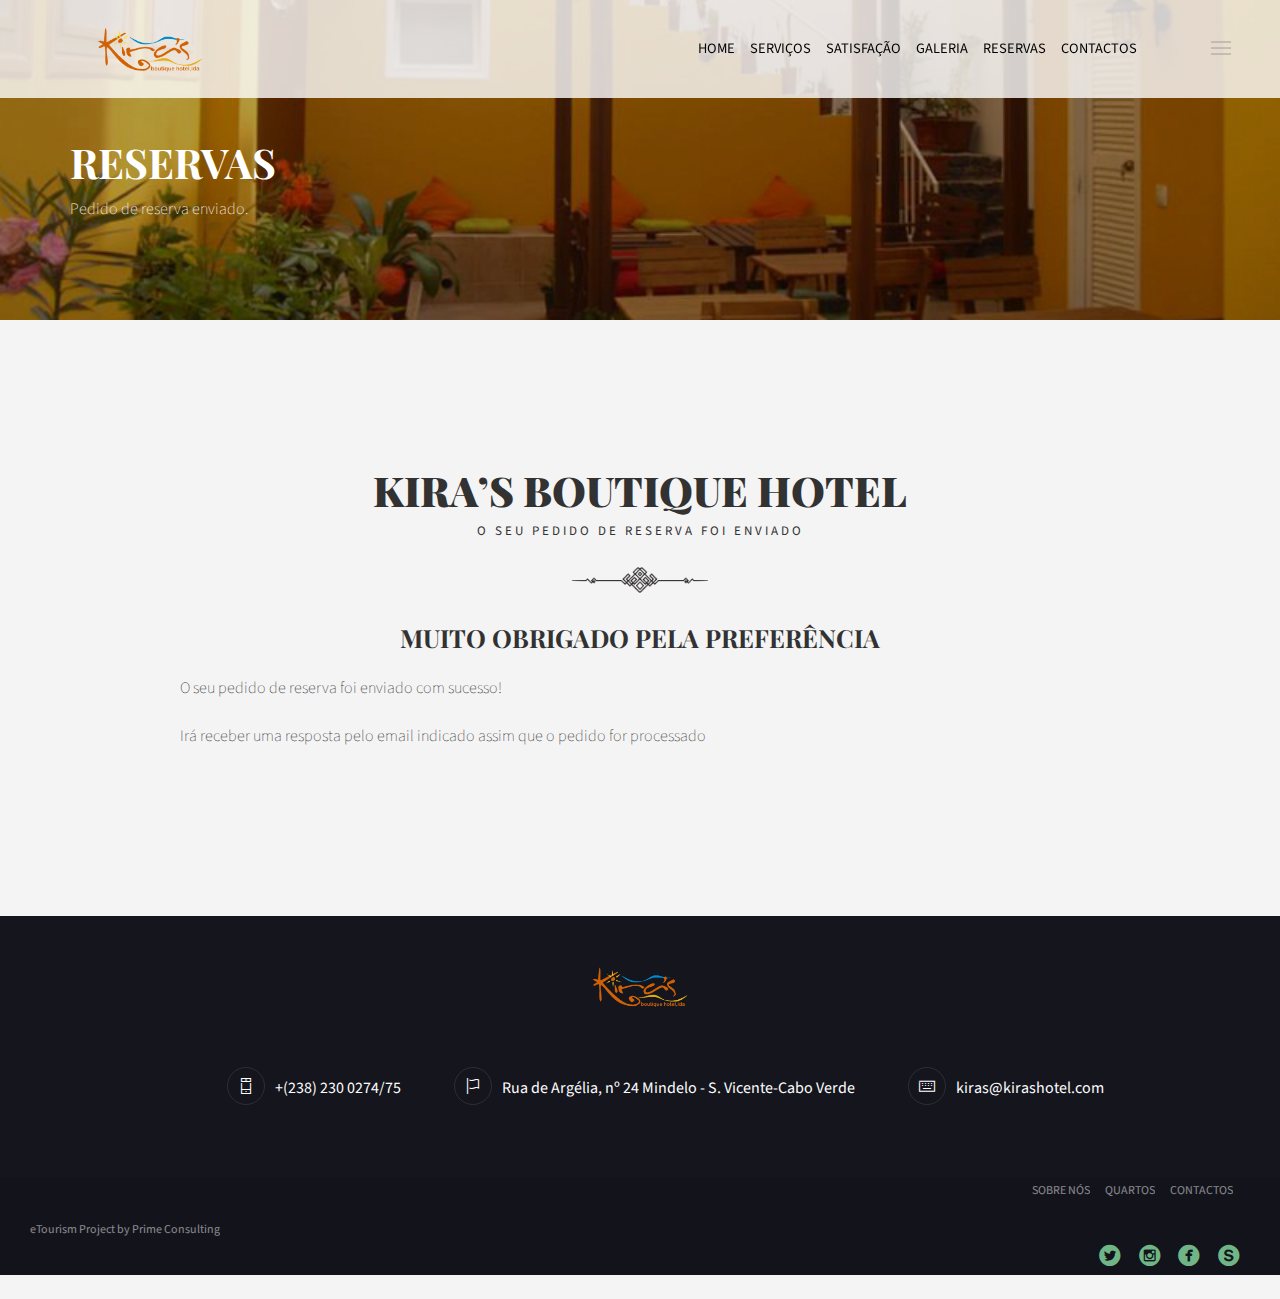
<file: reservas_sucess.html>
<!DOCTYPE html>
<html lang="en">
<!-- Mirrored from andrewch.eu/XENIA/index.html by HTTrack Website Copier/3.x [XR&CO'2014], Thu, 14 Apr 2016 11:28:09 GMT -->
<head>
    <meta http-equiv="Content-Type" content="text/html;charset=UTF-8">
    <meta charset="utf-8">
    <title>HOTEL KIRA'S- Reserva Enviada</title>

    <!-- meta helder--> 
    <meta name="description" content=" HOTEL KIRA'S | Want to visit paradise? Cape Verde is your destination, so come visit our islands. Situated in the coust of Africa, come on enjoy the sun and the fun! Travel to the perfect destination of tourism. Booking in hotels are always available.">
    <!-- end meta helder-->
    
    <meta name="apple-mobile-web-app-capable" content="yes">
    <meta name="viewport" content="width=device-width, initial-scale=1.0, maximum-scale=1.0, user-scalable=no">
    <!-- icon -->
    <link rel="icon" href="img/k.ico">
    <meta name="HandheldFriendly" content="true">
    <meta name="apple-touch-fullscreen" content="yes">
    <!-- FAVICON-->
    <link rel="apple-touch-icon" sizes="57x57" href="assets/favicon/apple-touch-icon-57x57.html">
    <link rel="apple-touch-icon" sizes="60x60" href="assets/favicon/apple-touch-icon-60x60.html">
    <link rel="apple-touch-icon" sizes="72x72" href="assets/favicon/apple-touch-icon-72x72.html">
    <link rel="apple-touch-icon" sizes="76x76" href="assets/favicon/apple-touch-icon-76x76.html">
    <link rel="apple-touch-icon" sizes="114x114" href="assets/favicon/apple-touch-icon-114x114.html">
    <link rel="apple-touch-icon" sizes="120x120" href="assets/favicon/apple-touch-icon-120x120.html">
    <link rel="apple-touch-icon" sizes="144x144" href="assets/favicon/apple-touch-icon-144x144.html">
    <link rel="apple-touch-icon" sizes="152x152" href="assets/favicon/apple-touch-icon-152x152.html">
    <link rel="apple-touch-icon" sizes="180x180" href="assets/favicon/apple-touch-icon-180x180.html">
    <link rel="manifest" href="assets/favicon/manifest.html">
    <meta name="msapplication-TileColor" content="#da532c">
    <meta name="msapplication-TileImage" content="../assets/favicon/mstile-144x144.png">
    <meta name="msapplication-config" content="http://andrewch.eu/assets/favicon/browserconfig.xml">
    <meta name="theme-color" content="#ffffff">
    <!-- Google Fonts-->
    <link href="http://fonts.googleapis.com/css?family=Playfair+Display:400,400italic,700" rel="stylesheet" type="text/css">
    <link href="http://fonts.googleapis.com/css?family=Source+Sans+Pro:200,400,700" rel="stylesheet" type="text/css">
    <!-- OWLSLIDER-->
    <link rel="stylesheet" href="assets/js/libs/owl.carousel.2.0.0-beta.2.4/css/owl.carousel.css" type="text/css" media="all" data-module="owlslider">
    <link rel="stylesheet" href="assets/js/libs/owl.carousel.2.0.0-beta.2.4/css/owl.theme.default.css" type="text/css" media="all" data-module="owlslider">
    <!-- ANIMATE.CSS LIBRARY-->
    <link rel="stylesheet" href="assets/css/libs/animate.min.css" type="text/css" media="all">
    <!-- ICON WEB FONTS-->
    <!-- HEADER SCRIPTS	-->
    <script type="text/javascript" src="assets/js/libs/modernizr.custom.48287.js"></script>
    <!-- MAIN STYLESHEETS-->
    <link rel="stylesheet" href="assets/css/theme_custom_bootstrap.min.css" type="text/css" media="all">
    <link rel="stylesheet" href="assets/css/style.css" type="text/css" media="all">
	
	<script>
    function googleTranslateElementInit() {
      new google.translate.TranslateElement({
        pageLanguage: 'pt',
        layout: google.translate.TranslateElement.InlineLayout.SIMPLE
      }, 'google_translate_element');
    }
    </script>
	
  </head>
  <body style="">
    <div id="page_wrapper">
      <div class="header click_menu transparent">
        <!-- =========================== HEADER ==========================-->
        <div class="mainbar">     
          <div class="container-fluid">
            <div class="logo visible-lg" style="padding-left: 5em"><a href="index.html" class="brand"><img src="img/logo.png" alt="logo"></a></div> <div class="logo hidden-lg"><a href="index.html" class="brand"><img src="img/logo.png" style="padding-left: 40px" alt="logo"></a></div>
            <div class="nav_and_tools nav_right uppercase transparent">    
              <nav class="primary_nav">
                <ul class="nav">
                  <li><a href="index.html">Home</a></li>
				   <li><a href="servicos-list.html">Serviços</a></li>
				   <li><a href="satisfacao.html">Satisfação</a></li>
                  <li><a href="gallery.html">Galeria</a></li>
				  <li><a href="reservas.html">Reservas</a></li>
                  <li><a href="contact.html" style="margin-right: 10px">Contactos</a></li>
				  <li><div id="google_translate_element" style="margin-left: 30px; margin-right: 85px"></div></li>
                </ul>
              </nav>
            </div>
			<a class="menu-toggler"><span class="title"></span><span class="lines"></span></a>
          </div>
        </div>
        <!-- END======================== HEADER ==========================-->
      </div>
      <div class="head_panel">
          <div style="background-image: url('img/banners/banner_1.jpg')" class="full_width_photo transparent_film">
            <div class="container">
              <div class="caption">
                <h1>Reservas</h1><span>Pedido de reserva enviado.</span>
              </div>
            </div>
          </div>
       </div>
      <!-- END========================= HEAD PANEL ==========================	 -->
      <div class="main">
        <section class="light_section">
          <div class="container">
            <div class="col-md-12 text-center">
              <div class="section_header overlay"><span></span>
                <h1>Kira’s Boutique Hotel</h1>
                <p>O SEU PEDIDO DE RESERVA FOI ENVIADO</p><img src="assets/images/decoration-1.png" alt="Image">
              </div>
            </div>
            <div class="col-md-10 col-md-offset-1 text-center margin_bottom">
              <div class="text_block">
                <h3>MUITO OBRIGADO PELA PREFERÊNCIA</h3>
                <p class="text-justify">O seu pedido de reserva foi enviado com sucesso!</p>
				<p class="text-justify">Irá receber uma resposta pelo email indicado assim que o pedido for processado</p>
              </div>
            </div>
          </div>
        </section>
      </div>
      <!-- ============================ FOOTER ============================-->
<footer class="footer undefined">
        <div class="container-fluid">
          <div class="row">
            <div class="col-md-12 padding_top padding_bottom text-center"><a href="index.html"><img src="img/logo.png" alt="logo" width="100"></a>
              <div class="text_block">
              </div>
              <div class="text_block margin_top">
                <div class="footer_block"><i class="icon icon-Phone margin_left_custom_1"></i>+(238) 230 0274/75</div>
                <div class="footer_block"><i class="icon icon-Flag margin_left_custom_1"></i>Rua de Argélia, nº 24 Mindelo - S. Vicente-Cabo Verde</div>
                <div class="footer_block"><i class="icon icon-Keyboard margin_left_custom_1"></i>kiras@kirashotel.com</div>
              </div>
            </div>
          </div>
          <div class="row">
            <div class="col-md-12 copyright_content vcenter">
              <div class="col-md-4">
                <div class="copyright small_screen_text_center">
                  <p>eTourism Project by Prime Consulting</p>
                </div>
              </div>
              <div class="col-md-4"></div>
              <div class="col-md-4 text-right small_screen_text_center">
                <div class="widget_footer_menu"><a href="about.html">SOBRE NÓS</a><a href="room-list.html">QUARTOS</a><a href="contact.html">CONTACTOS</a></div>
                <div class="social"><a href="#" title="circletwitterbird" class="symbol"></a><a href="#" title="circleinstagram" class="symbol"></a><a href="#" title="circlefacebook" class="symbol"></a><a href="#" title="circleskype" class="symbol"></a></div>
              </div>
            </div>
          </div>
        </div>
      </footer>
      <div class="secondary_nav_widgetized_area"> 
        <aside class="widget widget_text">
          <a href="about.html"><h4>SOBRE NÓS</h4>
          <div class="textwidget text-justify">
            Com uma localização excelente na capital cultural de Cabo Verde, Cidade do Mindelo, Kira´s proporciona-lhe uma experiência única num ambiente de charme, decorado com temas relacionados com a cultura cabo-verdiana
          </div></a>
          <div class="text_block">
            <div><i class="icon icon-Phone"></i>+(238) 230 0274/75</div>
            <div><i class="icon icon-Flag"></i>Rua de Argélia, nº 24 Mindelo - S. Vicente - Cabo Verde</div>
            <div><i class="icon icon-Keyboard"></i>kiras@kirashotel.com</div>
          </div>
        </aside>
        <div class="col-md-12">
          <div class="secondary_widgetized_area_copyright small_screen_text_center">
            <p>eTourism Project by Prime Consulting</p>
          </div>
        </div>
      </div>
    </div>
    <!-- ==================== SCRIPTS | CONFIG ====================-->
    <script type="text/javascript" src="assets/js/config.js" data-module="main-configuration"></script>
    <!-- ==================== SCRIPTS | GLOBAL ====================-->
    <script type="text/javascript" src="assets/js/libs/jquery-2.1.4.js"></script>
    <script type="text/javascript" src="assets/js/libs/bootstrap.js"></script>
    <script type="text/javascript" src="assets/js/libs/wow.js" data-module="wow-animation-lib"></script>
    <script type="text/javascript" src="assets/js/libs/conformity/dist/conformity.js" data-module="equal-column-height"></script>
    <!-- END====================== SCRIPTS ========================-->
    <!-- =================== SCRIPTS | SECTIONS ===================-->
    <script type="text/javascript" src="assets/js/libs/owl.carousel.2.0.0-beta.2.4/owl.carousel.js" data-module="owlslider"></script>
    <script type="text/javascript" src="assets/js/owlslider-init.js" data-module="owlslider"></script>
    <!-- END================ SCRIPTS | SECTIONS ===================-->
    <script type="text/javascript" src="assets/js/libs/moment.js"></script>
    <script type="text/javascript" src="assets/js/libs/bootstrap-datetimepicker.js"></script>
    <!-- ==================== SCRIPTS | INIT ======================-->
    <script type="text/javascript" src="assets/js/theme.js" data-module="main-theme-js"></script>
    <!-- END==================== SCRIPTS | INIT ===================-->
  
  <!-- ======================= Google Translate ====================-->
  <script src="http://translate.google.com/translate_a/element.js?cb=googleTranslateElementInit"></script>
  <!-- END==================== Google Translate ====================-->
  
  <style>
    div#google_translate_element div.goog-te-gadget-simple a.goog-te-menu-value span{color:#a69a9a;}
    div#google_translate_element div.goog-te-gadget-simple{background-color:transparent;}
    div#google_translate_element div.goog-te-gadget-simple{border-left: 0px;}
    div#google_translate_element div.goog-te-gadget-simple{border-right: 0px;}
    div#google_translate_element div.goog-te-gadget-simple{border-bottom: 0px;}
    div#google_translate_element div.goog-te-gadget-simple{border-top: 0px;}
  </style>​​​​​​​​​​​​​​​​​​​​​​​​​​​​​​​​​​​
  
<!-- google analytics -->

<script>
  (function(i,s,o,g,r,a,m){i['GoogleAnalyticsObject']=r;i[r]=i[r]||function(){
  (i[r].q=i[r].q||[]).push(arguments)},i[r].l=1*new Date();a=s.createElement(o),
  m=s.getElementsByTagName(o)[0];a.async=1;a.src=g;m.parentNode.insertBefore(a,m)
  })(window,document,'script','https://www.google-analytics.com/analytics.js','ga');

  ga('create', 'UA-81807682-27', 'auto');
  ga('send', 'pageview');
</script>

<!-- end google analytics -->  
  
  </body>
</html>
</file>
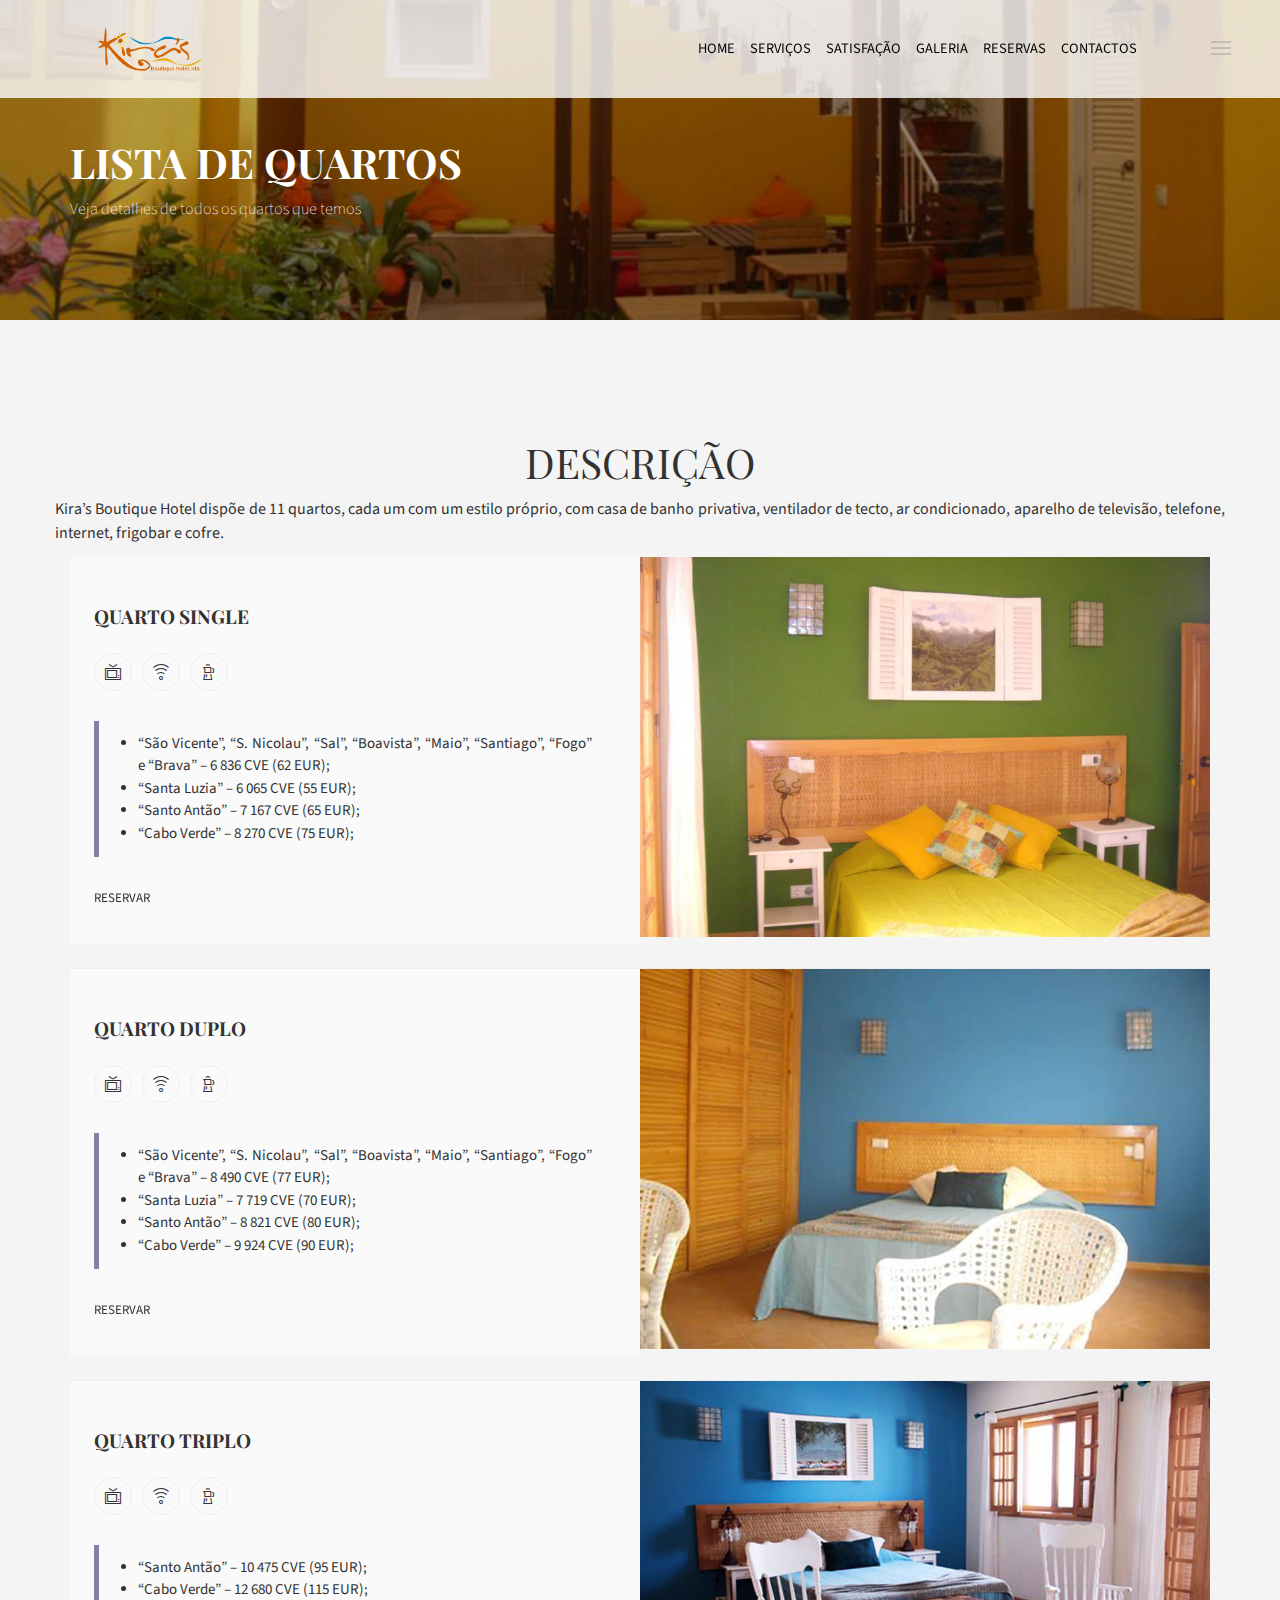
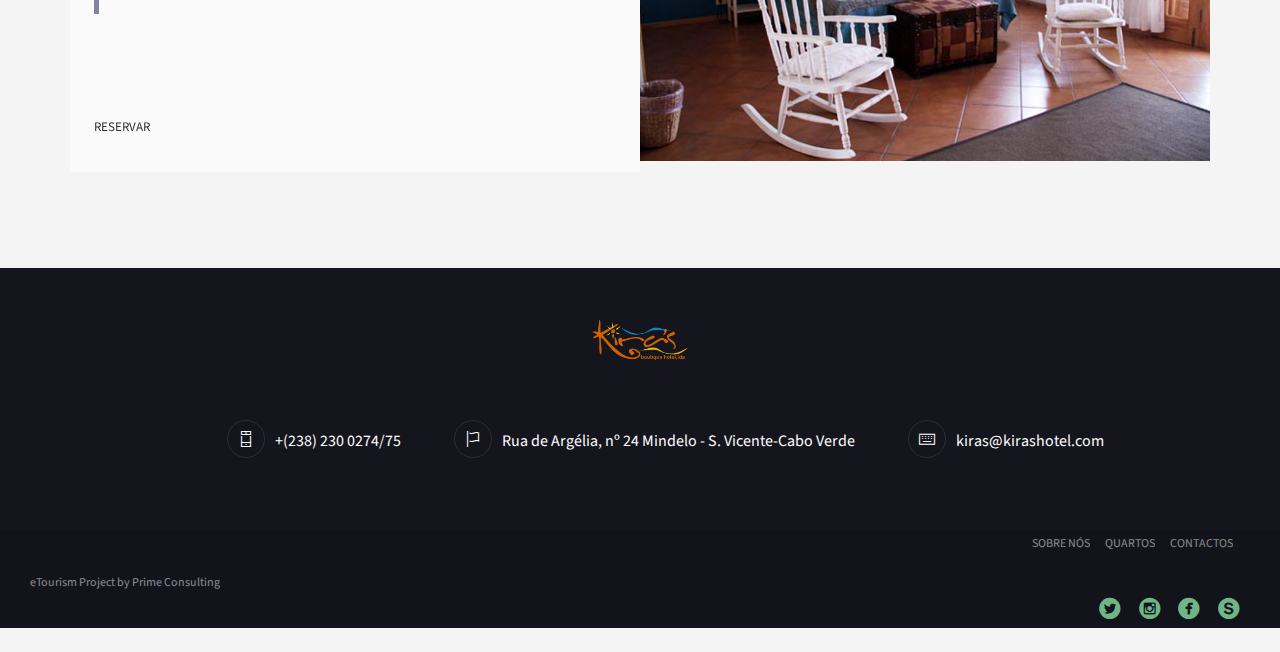
<file: room-list.html>
<!DOCTYPE html>
<html lang="en">
<!-- Mirrored from andrewch.eu/XENIA/room-list.html by HTTrack Website Copier/3.x [XR&CO'2014], Thu, 14 Apr 2016 11:29:46 GMT -->
<head>
    <meta http-equiv="Content-Type" content="text/html;charset=UTF-8">
    <meta charset="utf-8">
    <title>HOTEL KIRA'S- Lista de Quartos</title>

    <!-- meta helder--> 
    <meta name="description" content=" HOTEL KIRA'S | Want to visit paradise? Cape Verde is your destination, so come visit our islands. Situated in the coust of Africa, come on enjoy the sun and the fun! Travel to the perfect destination of tourism. Booking in hotels are always available.">
    <!-- end meta helder-->
    
    <meta name="apple-mobile-web-app-capable" content="yes">
    <meta name="viewport" content="width=device-width, initial-scale=1.0, maximum-scale=1.0, user-scalable=no">
    <meta name="HandheldFriendly" content="true">
    <meta name="apple-touch-fullscreen" content="yes">
    <!-- FAVICON-->
    <!-- icon -->
    <link rel="icon" href="img/k.ico">
    <link rel="apple-touch-icon" sizes="57x57" href="assets/favicon/apple-touch-icon-57x57.html">
    <link rel="apple-touch-icon" sizes="60x60" href="assets/favicon/apple-touch-icon-60x60.html">
    <link rel="apple-touch-icon" sizes="72x72" href="assets/favicon/apple-touch-icon-72x72.html">
    <link rel="apple-touch-icon" sizes="76x76" href="assets/favicon/apple-touch-icon-76x76.html">
    <link rel="apple-touch-icon" sizes="114x114" href="assets/favicon/apple-touch-icon-114x114.html">
    <link rel="apple-touch-icon" sizes="120x120" href="assets/favicon/apple-touch-icon-120x120.html">
    <link rel="apple-touch-icon" sizes="144x144" href="assets/favicon/apple-touch-icon-144x144.html">
    <link rel="apple-touch-icon" sizes="152x152" href="assets/favicon/apple-touch-icon-152x152.html">
    <link rel="apple-touch-icon" sizes="180x180" href="assets/favicon/apple-touch-icon-180x180.html">
    <link rel="manifest" href="assets/favicon/manifest.html">
    <meta name="msapplication-TileColor" content="#da532c">
    <meta name="msapplication-TileImage" content="../assets/favicon/mstile-144x144.png">
    <meta name="msapplication-config" content="https://andrewch.eu/assets/favicon/browserconfig.xml">
    <meta name="theme-color" content="#ffffff">
    <!-- Google Fonts-->
    <link href="https://fonts.googleapis.com/css?family=Playfair+Display:400,400italic,700" rel="stylesheet" type="text/css">
    <link href="https://fonts.googleapis.com/css?family=Source+Sans+Pro:200,400,700" rel="stylesheet" type="text/css">
    <!-- OWLSLIDER-->
    <link rel="stylesheet" href="assets/js/libs/owl.carousel.2.0.0-beta.2.4/css/owl.carousel.css" type="text/css" media="all" data-module="owlslider">
    <link rel="stylesheet" href="assets/js/libs/owl.carousel.2.0.0-beta.2.4/css/owl.theme.default.css" type="text/css" media="all" data-module="owlslider">
    <!-- ANIMATE.CSS LIBRARY-->
    <link rel="stylesheet" href="assets/css/libs/animate.min.css" type="text/css" media="all">
    <!-- ICON WEB FONTS-->
    <!-- HEADER SCRIPTS	-->
    <script type="text/javascript" src="assets/js/libs/modernizr.custom.48287.js"></script>
    <!-- MAIN STYLESHEETS-->
    <link rel="stylesheet" href="assets/css/theme_custom_bootstrap.min.css" type="text/css" media="all">
    <link rel="stylesheet" href="assets/css/style.css" type="text/css" media="all">
	
	<script>
    function googleTranslateElementInit() {
      new google.translate.TranslateElement({
        pageLanguage: 'pt',
        layout: google.translate.TranslateElement.InlineLayout.SIMPLE
      }, 'google_translate_element');
    }
    </script>
	
  </head>
  <body style="">
    <div id="page_wrapper">
      <div class="header click_menu transparent">
        <!-- =========================== HEADER ==========================-->
        <div class="mainbar">     
          <div class="container-fluid">
            <div class="logo visible-lg" style="padding-left: 5em"><a href="index.html" class="brand"><img src="img/logo.png" alt="logo"></a></div> <div class="logo hidden-lg"><a href="index.html" class="brand"><img src="img/logo.png" style="padding-left: 40px" alt="logo"></a></div>
            <div class="nav_and_tools nav_right uppercase transparent">    
              <nav class="primary_nav">
                <ul class="nav">
                  <li><a href="index.html">Home</a></li>
				   <li><a href="servicos-list.html">Serviços</a></li>
				   <li><a href="satisfacao.html">Satisfação</a></li>
                  <li><a href="gallery.html">Galeria</a></li>
				  <li><a href="booking.html">Reservas</a></li>
                  <li><a href="contact.html" style="margin-right: 10px">Contactos</a></li>
				  <li><div id="google_translate_element" style="margin-left: 30px; margin-right: 85px"></div></li>
                </ul>
              </nav>
            </div>
			<a class="menu-toggler"><span class="title"></span><span class="lines"></span></a>
          </div>
        </div>
        <!-- END======================== HEADER ==========================-->
      </div>
      <div class="main">           
        <div class="head_panel">
          <div style="background-image: url('img/banners/banner_1.jpg')" class="full_width_photo transparent_film">
            <div class="container">
              <div class="caption">
                <h1>Lista de Quartos</h1><span>Veja detalhes de todos os quartos que temos</span>
              </div>
            </div>
          </div>
        </div>
        <section class="light_section" style="text-align:justify;">
          <div class="container">

          <div class="row">
          <h1 style="text-align:center;">Descrição</h1>
            <p>Kira’s Boutique Hotel dispõe de 11 quartos, cada um com um estilo próprio, com casa de banho privativa, ventilador de tecto, ar condicionado, aparelho de televisão, telefone, internet, frigobar e cofre.</p>
          </div>

            <div class="col-md-12 no_margin_top">
              <div class="row">
                <div class="col-md-6 room_bg_light full_width_room">
                  <div class="text_block">
                    <h4>Quarto Single </h4>
                    <div class="rooms_margin_custom_1"><i data-toggle="tooltip" data-placement="bottom" title="Este quarto tem TV a cabo" class="icon icon-TV"></i><i data-toggle="tooltip" data-placement="bottom" title="Este quarto tem Wi-Fi" class="icon icon-Signal"></i><i data-toggle="tooltip" data-placement="bottom" title="Este quarto tem Cafe Bar" class="icon icon-Espresso"></i></div>
                     <blockquote style="text-align:justify; font-size: 15px" >
                            <ul>
                              <li>“São Vicente”, “S. Nicolau”, “Sal”, “Boavista”, “Maio”, “Santiago”, “Fogo” e “Brava” – 6 836 CVE (62 EUR);</li>
                              <li>“Santa Luzia” – 6 065 CVE (55 EUR);</li>
                              <li>“Santo Antão” – 7 167 CVE (65 EUR);</li>
                              <li>“Cabo Verde” – 8 270 CVE (75 EUR);</li>
                            </ul>
                      </blockquote>
                    <a href="booking.html" class="btn btn-link">RESERVAR</a>
                  </div>
                </div>
                <div class="col-md-6 small_screen_margin_top_half">
                  <div class="row"><img src="img/quartos/quarto_1.jpg" alt="Room Image"></div>
                </div>
              </div>
            </div>


            <div class="col-md-12">
              <div class="row">
                <hr>
              </div>
            </div>

            <div class="col-md-12 no_margin_top">
              <div class="row">
                <div class="col-md-6 room_bg_light full_width_room">
                  <div class="text_block">
                    <h4>Quarto Duplo</h4>
                    <div class="rooms_margin_custom_1"><i data-toggle="tooltip" data-placement="bottom" title="Este quarto tem TV a cabo" class="icon icon-TV"></i><i data-toggle="tooltip" data-placement="bottom" title="Este quarto tem Wi-Fi" class="icon icon-Signal"></i><i data-toggle="tooltip" data-placement="bottom" title="Este quarto tem Cafe Bar" class="icon icon-Espresso"></i></div>
                     <blockquote style="text-align:justify; font-size: 15px" >
                            <ul>
                              <li>“São Vicente”, “S. Nicolau”, “Sal”, “Boavista”, “Maio”, “Santiago”, “Fogo” e “Brava” – 8 490 CVE (77 EUR);</li>
                              <li>“Santa Luzia” – 7 719 CVE (70 EUR);</li>
                              <li>“Santo Antão” – 8 821 CVE (80 EUR);</li>
                              <li>“Cabo Verde” – 9 924 CVE (90 EUR);</li>
                            </ul>
                      </blockquote>
                    <a href="booking.html" class="btn btn-link">RESERVAR</a>
                  </div>
                </div>
                <div class="col-md-6 small_screen_margin_top_half">
                  <div class="row"><img src="img/quartos/quarto_2.jpg" alt="Room Image"></div>
                </div>
              </div>
            </div>

            <div class="col-md-12">
              <div class="row">
                <hr>
              </div>
            </div>

             <div class="col-md-12 no_margin_top">
              <div class="row">
                <div class="col-md-6 room_bg_light full_width_room">
                  <div class="text_block">
                    <h4>Quarto Triplo</h4>
                    <div class="rooms_margin_custom_1"><i data-toggle="tooltip" data-placement="bottom" title="Este quarto tem TV a cabo" class="icon icon-TV"></i><i data-toggle="tooltip" data-placement="bottom" title="Este quarto tem Wi-Fi" class="icon icon-Signal"></i><i data-toggle="tooltip" data-placement="bottom" title="Este quarto tem Cafe Bar" class="icon icon-Espresso"></i></div>
                      <blockquote style="text-align:justify;font-size: 15px" >
                        <ul>
                          <li>“Santo Antão” – 10 475 CVE (95 EUR);</li>
                          <li> “Cabo Verde” – 12 680 CVE (115 EUR);</li>
                        </ul>
                      </blockquote>
                      <br><br><br>     
                    <a href="booking.html" class="btn btn-link">RESERVAR</a>
                  </div>
                </div>
                <div class="col-md-6 small_screen_margin_top_half">
                  <div class="row"><img src="img/quartos/quarto_3.jpg" alt="Room Image"></div>
                </div>
              </div>
            </div>


          </div>
        </section>
      </div>
      <!-- ============================ FOOTER ============================-->
<footer class="footer undefined">
        <div class="container-fluid">
          <div class="row">
            <div class="col-md-12 padding_top padding_bottom text-center"><a href="index.html"><img src="img/logo.png" alt="logo" width="100"></a>
              <div class="text_block">
              </div>
              <div class="text_block margin_top">
                <div class="footer_block"><i class="icon icon-Phone margin_left_custom_1"></i>+(238) 230 0274/75</div>
                <div class="footer_block"><i class="icon icon-Flag margin_left_custom_1"></i>Rua de Argélia, nº 24 Mindelo - S. Vicente-Cabo Verde</div>
                <div class="footer_block"><i class="icon icon-Keyboard margin_left_custom_1"></i>kiras@kirashotel.com</div>
              </div>
            </div>
          </div>
          <div class="row">
            <div class="col-md-12 copyright_content vcenter">
              <div class="col-md-4">
                <div class="copyright small_screen_text_center">
                  <p>eTourism Project by Prime Consulting</p>
                </div>
              </div>
              <div class="col-md-4"></div>
              <div class="col-md-4 text-right small_screen_text_center">
                <div class="widget_footer_menu"><a href="about.html">SOBRE NÓS</a><a href="room-list.html">QUARTOS</a><a href="contact.html">CONTACTOS</a></div>
                <div class="social"><a href="#" title="circletwitterbird" class="symbol"></a><a href="#" title="circleinstagram" class="symbol"></a><a href="#" title="circlefacebook" class="symbol"></a><a href="#" title="circleskype" class="symbol"></a></div>
              </div>
            </div>
          </div>
        </div>
      </footer>
      <div class="secondary_nav_widgetized_area"> 
        <aside class="widget widget_text">
          <a href="about.html"><h4>SOBRE NÓS</h4>
          <div class="textwidget text-justify">
            Com uma localização excelente na capital cultural de Cabo Verde, Cidade do Mindelo, Kira´s proporciona-lhe uma experiência única num ambiente de charme, decorado com temas relacionados com a cultura cabo-verdiana
          </div></a>
          <div class="text_block">
            <div><i class="icon icon-Phone"></i>+(238) 230 0274/75</div>
            <div><i class="icon icon-Flag"></i>Rua de Argélia, nº 24 Mindelo - S. Vicente - Cabo Verde</div>
            <div><i class="icon icon-Keyboard"></i>kiras@kirashotel.com</div>
          </div>
        </aside>
        <div class="col-md-12">
          <div class="secondary_widgetized_area_copyright small_screen_text_center">
            <p>eTourism Project by Prime Consulting</p>
          </div>
        </div>
      </div>
    </div>
    <!-- ==================== SCRIPTS | CONFIG ====================-->
    <script type="text/javascript" src="assets/js/config.js" data-module="main-configuration"></script>
    <!-- ==================== SCRIPTS | GLOBAL ====================-->
    <script type="text/javascript" src="assets/js/libs/jquery-2.1.4.js"></script>
    <script type="text/javascript" src="assets/js/libs/bootstrap.js"></script>
    <script type="text/javascript" src="assets/js/libs/wow.js" data-module="wow-animation-lib"></script>
    <script type="text/javascript" src="assets/js/libs/conformity/dist/conformity.js" data-module="equal-column-height"></script>
    <!-- END====================== SCRIPTS ========================-->
    <!-- =================== SCRIPTS | SECTIONS ===================-->
    <script type="text/javascript" src="assets/js/libs/owl.carousel.2.0.0-beta.2.4/owl.carousel.js" data-module="owlslider"></script>
    <script type="text/javascript" src="assets/js/owlslider-init.js" data-module="owlslider"></script>
    <!-- END================ SCRIPTS | SECTIONS ===================-->
    <script type="text/javascript" src="assets/js/libs/moment.js"></script>
    <script type="text/javascript" src="assets/js/libs/bootstrap-datetimepicker.js"></script>
    <!-- ==================== SCRIPTS | INIT ======================-->
    <script type="text/javascript" src="assets/js/theme.js" data-module="main-theme-js"></script>
    <!-- END==================== SCRIPTS | INIT ===================-->
  
  <!-- ======================= Google Translate ====================-->
  <script src="https://translate.google.com/translate_a/element.js?cb=googleTranslateElementInit"></script>
  <!-- END==================== Google Translate ====================-->
  
  <style>
    div#google_translate_element div.goog-te-gadget-simple a.goog-te-menu-value span{color:#a69a9a;}
    div#google_translate_element div.goog-te-gadget-simple{background-color:transparent;}
    div#google_translate_element div.goog-te-gadget-simple{border-left: 0px;}
    div#google_translate_element div.goog-te-gadget-simple{border-right: 0px;}
    div#google_translate_element div.goog-te-gadget-simple{border-bottom: 0px;}
    div#google_translate_element div.goog-te-gadget-simple{border-top: 0px;}
  </style>​​​​​​​​​​​​​​​​​​​​​​​​​​​​​​​​​​​
  

<!-- google analytics -->

<script>
  (function(i,s,o,g,r,a,m){i['GoogleAnalyticsObject']=r;i[r]=i[r]||function(){
  (i[r].q=i[r].q||[]).push(arguments)},i[r].l=1*new Date();a=s.createElement(o),
  m=s.getElementsByTagName(o)[0];a.async=1;a.src=g;m.parentNode.insertBefore(a,m)
  })(window,document,'script','https://www.google-analytics.com/analytics.js','ga');

  ga('create', 'UA-81807682-27', 'auto');
  ga('send', 'pageview');
</script>

<!-- end google analytics -->  

  
  </body>
</html>
</file>
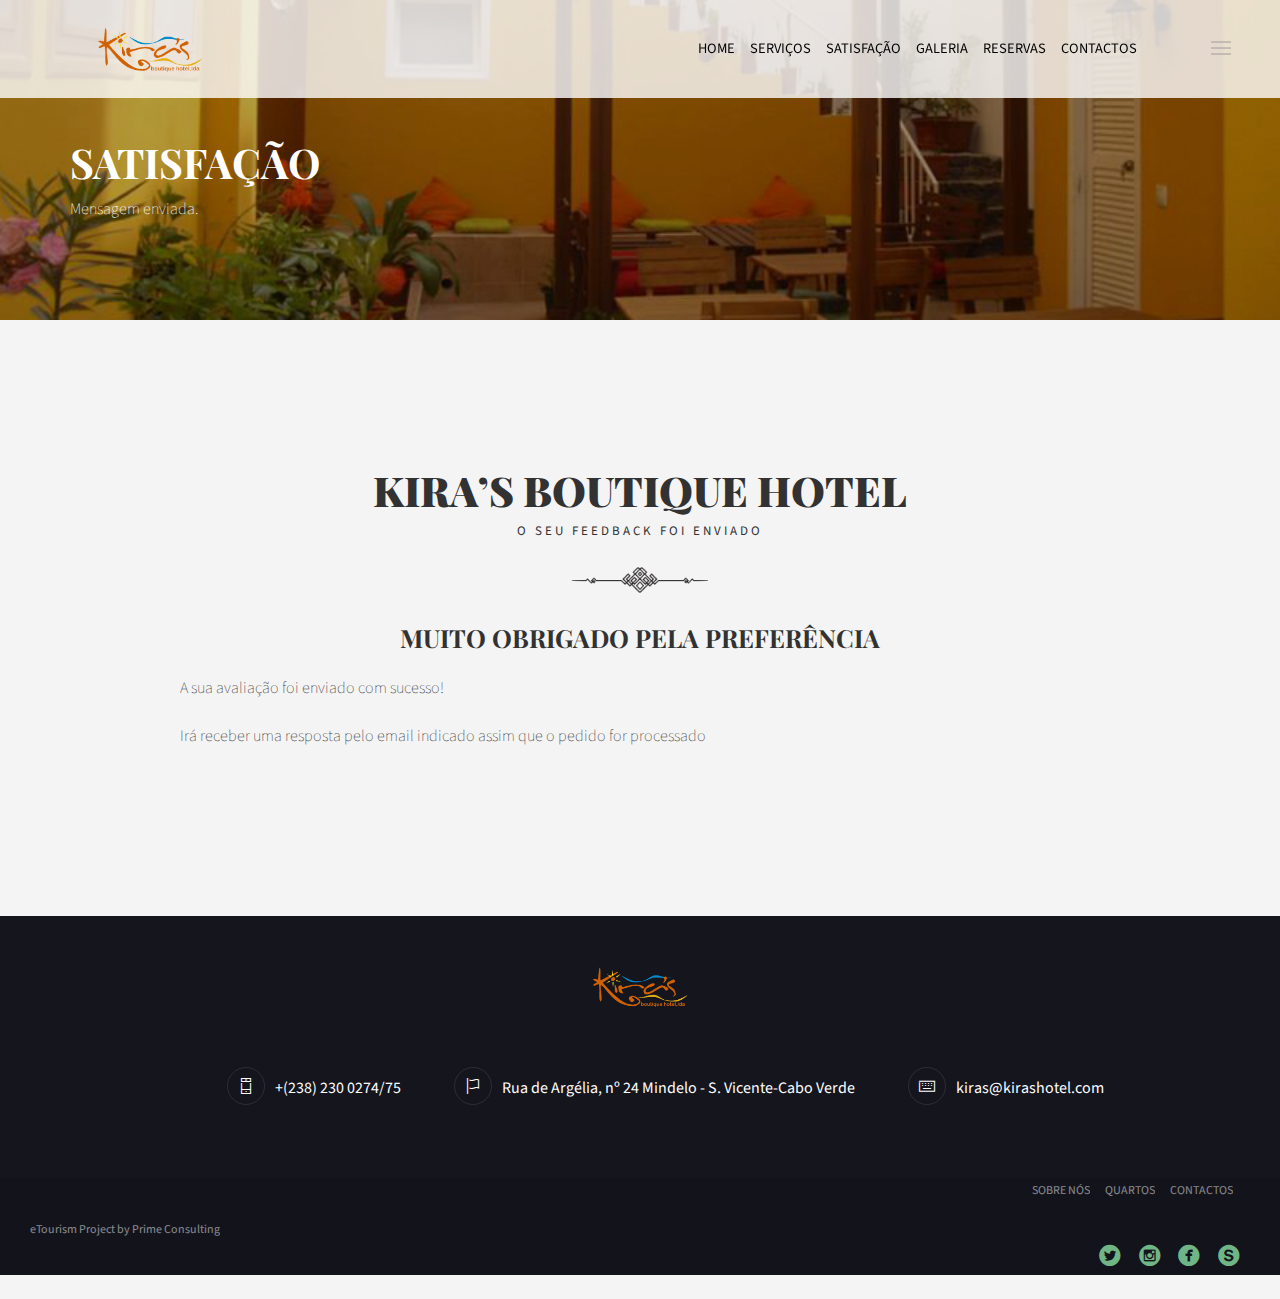
<file: satisfacao_sucess.html>
<!DOCTYPE html>
<html lang="en">
<!-- Mirrored from andrewch.eu/XENIA/index.html by HTTrack Website Copier/3.x [XR&CO'2014], Thu, 14 Apr 2016 11:28:09 GMT -->
<head>
    <meta http-equiv="Content-Type" content="text/html;charset=UTF-8">
    <meta charset="utf-8">
    <title>HOTEL KIRA'S- Satisfação Enviada</title>

    <!-- meta helder--> 
    <meta name="description" content=" HOTEL KIRA'S | Want to visit paradise? Cape Verde is your destination, so come visit our islands. Situated in the coust of Africa, come on enjoy the sun and the fun! Travel to the perfect destination of tourism. Booking in hotels are always available.">
    <!-- end meta helder-->
    
    <meta name="apple-mobile-web-app-capable" content="yes">
    <meta name="viewport" content="width=device-width, initial-scale=1.0, maximum-scale=1.0, user-scalable=no">
    <!-- icon -->
    <link rel="icon" href="img/k.ico">
    <meta name="HandheldFriendly" content="true">
    <meta name="apple-touch-fullscreen" content="yes">
    <!-- FAVICON-->
    <link rel="apple-touch-icon" sizes="57x57" href="assets/favicon/apple-touch-icon-57x57.html">
    <link rel="apple-touch-icon" sizes="60x60" href="assets/favicon/apple-touch-icon-60x60.html">
    <link rel="apple-touch-icon" sizes="72x72" href="assets/favicon/apple-touch-icon-72x72.html">
    <link rel="apple-touch-icon" sizes="76x76" href="assets/favicon/apple-touch-icon-76x76.html">
    <link rel="apple-touch-icon" sizes="114x114" href="assets/favicon/apple-touch-icon-114x114.html">
    <link rel="apple-touch-icon" sizes="120x120" href="assets/favicon/apple-touch-icon-120x120.html">
    <link rel="apple-touch-icon" sizes="144x144" href="assets/favicon/apple-touch-icon-144x144.html">
    <link rel="apple-touch-icon" sizes="152x152" href="assets/favicon/apple-touch-icon-152x152.html">
    <link rel="apple-touch-icon" sizes="180x180" href="assets/favicon/apple-touch-icon-180x180.html">
    <link rel="manifest" href="assets/favicon/manifest.html">
    <meta name="msapplication-TileColor" content="#da532c">
    <meta name="msapplication-TileImage" content="../assets/favicon/mstile-144x144.png">
    <meta name="msapplication-config" content="https://andrewch.eu/assets/favicon/browserconfig.xml">
    <meta name="theme-color" content="#ffffff">
    <!-- Google Fonts-->
    <link href="https://fonts.googleapis.com/css?family=Playfair+Display:400,400italic,700" rel="stylesheet" type="text/css">
    <link href="https://fonts.googleapis.com/css?family=Source+Sans+Pro:200,400,700" rel="stylesheet" type="text/css">
    <!-- OWLSLIDER-->
    <link rel="stylesheet" href="assets/js/libs/owl.carousel.2.0.0-beta.2.4/css/owl.carousel.css" type="text/css" media="all" data-module="owlslider">
    <link rel="stylesheet" href="assets/js/libs/owl.carousel.2.0.0-beta.2.4/css/owl.theme.default.css" type="text/css" media="all" data-module="owlslider">
    <!-- ANIMATE.CSS LIBRARY-->
    <link rel="stylesheet" href="assets/css/libs/animate.min.css" type="text/css" media="all">
    <!-- ICON WEB FONTS-->
    <!-- HEADER SCRIPTS	-->
    <script type="text/javascript" src="assets/js/libs/modernizr.custom.48287.js"></script>
    <!-- MAIN STYLESHEETS-->
    <link rel="stylesheet" href="assets/css/theme_custom_bootstrap.min.css" type="text/css" media="all">
    <link rel="stylesheet" href="assets/css/style.css" type="text/css" media="all">
	
	<script>
    function googleTranslateElementInit() {
      new google.translate.TranslateElement({
        pageLanguage: 'pt',
        layout: google.translate.TranslateElement.InlineLayout.SIMPLE
      }, 'google_translate_element');
    }
    </script>
	
  </head>
  <body style="">
    <div id="page_wrapper">
      <div class="header click_menu transparent">
        <!-- =========================== HEADER ==========================-->
        <div class="mainbar">     
          <div class="container-fluid">
            <div class="logo visible-lg" style="padding-left: 5em"><a href="index.html" class="brand"><img src="img/logo.png" alt="logo"></a></div> <div class="logo hidden-lg"><a href="index.html" class="brand"><img src="img/logo.png" style="padding-left: 40px" alt="logo"></a></div>
            <div class="nav_and_tools nav_right uppercase transparent">    
              <nav class="primary_nav">
                <ul class="nav">
                  <li><a href="index.html">Home</a></li>
				   <li><a href="servicos-list.html">Serviços</a></li>
				   <li><a href="satisfacao.html">Satisfação</a></li>
                  <li><a href="gallery.html">Galeria</a></li>
				  <li><a href="booking.html">Reservas</a></li>
                  <li><a href="contact.html" style="margin-right: 10px">Contactos</a></li>
				  <li><div id="google_translate_element" style="margin-left: 30px; margin-right: 85px"></div></li>
                </ul>
              </nav>
            </div>
			<a class="menu-toggler"><span class="title"></span><span class="lines"></span></a>
          </div>
        </div>
        <!-- END======================== HEADER ==========================-->
      </div>
      <div class="head_panel">
          <div style="background-image: url('img/banners/banner_1.jpg')" class="full_width_photo transparent_film">
            <div class="container">
              <div class="caption">
                <h1>Satisfação</h1><span>Mensagem enviada.</span>
              </div>
            </div>
          </div>
       </div>
      <!-- END========================= HEAD PANEL ==========================	 -->
      <div class="main">
        <section class="light_section">
          <div class="container">
            <div class="col-md-12 text-center">
              <div class="section_header overlay"><span></span>
                <h1>Kira’s Boutique Hotel</h1>
                <p>O SEU FEEDBACK FOI ENVIADO</p><img src="assets/images/decoration-1.png" alt="Image">
              </div>
            </div>
            <div class="col-md-10 col-md-offset-1 text-center margin_bottom">
              <div class="text_block">
                <h3>MUITO OBRIGADO PELA PREFERÊNCIA</h3>
                <p class="text-justify">A sua avaliação foi enviado  com sucesso!</p>
				<p class="text-justify">Irá receber uma resposta pelo email indicado assim que o pedido for processado</p>
              </div>
            </div>
          </div>
        </section>
      </div>
      <!-- ============================ FOOTER ============================-->
<footer class="footer undefined">
        <div class="container-fluid">
          <div class="row">
            <div class="col-md-12 padding_top padding_bottom text-center"><a href="index.html"><img src="img/logo.png" alt="logo" width="100"></a>
              <div class="text_block">
              </div>
              <div class="text_block margin_top">
                <div class="footer_block"><i class="icon icon-Phone margin_left_custom_1"></i>+(238) 230 0274/75</div>
                <div class="footer_block"><i class="icon icon-Flag margin_left_custom_1"></i>Rua de Argélia, nº 24 Mindelo - S. Vicente-Cabo Verde</div>
                <div class="footer_block"><i class="icon icon-Keyboard margin_left_custom_1"></i>kiras@kirashotel.com</div>
              </div>
            </div>
          </div>
          <div class="row">
            <div class="col-md-12 copyright_content vcenter">
              <div class="col-md-4">
                <div class="copyright small_screen_text_center">
                  <p>eTourism Project by Prime Consulting</p>
                </div>
              </div>
              <div class="col-md-4"></div>
              <div class="col-md-4 text-right small_screen_text_center">
                <div class="widget_footer_menu"><a href="about.html">SOBRE NÓS</a><a href="room-list.html">QUARTOS</a><a href="contact.html">CONTACTOS</a></div>
                <div class="social"><a href="#" title="circletwitterbird" class="symbol"></a><a href="#" title="circleinstagram" class="symbol"></a><a href="#" title="circlefacebook" class="symbol"></a><a href="#" title="circleskype" class="symbol"></a></div>
              </div>
            </div>
          </div>
        </div>
      </footer>
      <div class="secondary_nav_widgetized_area"> 
        <aside class="widget widget_text">
          <a href="about.html"><h4>SOBRE NÓS</h4>
          <div class="textwidget text-justify">
            Com uma localização excelente na capital cultural de Cabo Verde, Cidade do Mindelo, Kira´s proporciona-lhe uma experiência única num ambiente de charme, decorado com temas relacionados com a cultura cabo-verdiana
          </div></a>
          <div class="text_block">
            <div><i class="icon icon-Phone"></i>+(238) 230 0274/75</div>
            <div><i class="icon icon-Flag"></i>Rua de Argélia, nº 24 Mindelo - S. Vicente - Cabo Verde</div>
            <div><i class="icon icon-Keyboard"></i>kiras@kirashotel.com</div>
          </div>
        </aside>
        <div class="col-md-12">
          <div class="secondary_widgetized_area_copyright small_screen_text_center">
            <p>eTourism Project by Prime Consulting</p>
          </div>
        </div>
      </div>
    </div>
    <!-- ==================== SCRIPTS | CONFIG ====================-->
    <script type="text/javascript" src="assets/js/config.js" data-module="main-configuration"></script>
    <!-- ==================== SCRIPTS | GLOBAL ====================-->
    <script type="text/javascript" src="assets/js/libs/jquery-2.1.4.js"></script>
    <script type="text/javascript" src="assets/js/libs/bootstrap.js"></script>
    <script type="text/javascript" src="assets/js/libs/wow.js" data-module="wow-animation-lib"></script>
    <script type="text/javascript" src="assets/js/libs/conformity/dist/conformity.js" data-module="equal-column-height"></script>
    <!-- END====================== SCRIPTS ========================-->
    <!-- =================== SCRIPTS | SECTIONS ===================-->
    <script type="text/javascript" src="assets/js/libs/owl.carousel.2.0.0-beta.2.4/owl.carousel.js" data-module="owlslider"></script>
    <script type="text/javascript" src="assets/js/owlslider-init.js" data-module="owlslider"></script>
    <!-- END================ SCRIPTS | SECTIONS ===================-->
    <script type="text/javascript" src="assets/js/libs/moment.js"></script>
    <script type="text/javascript" src="assets/js/libs/bootstrap-datetimepicker.js"></script>
    <!-- ==================== SCRIPTS | INIT ======================-->
    <script type="text/javascript" src="assets/js/theme.js" data-module="main-theme-js"></script>
    <!-- END==================== SCRIPTS | INIT ===================-->
  
  <!-- ======================= Google Translate ====================-->
  <script src="https://translate.google.com/translate_a/element.js?cb=googleTranslateElementInit"></script>
  <!-- END==================== Google Translate ====================-->
  
  <style>
    div#google_translate_element div.goog-te-gadget-simple a.goog-te-menu-value span{color:#a69a9a;}
    div#google_translate_element div.goog-te-gadget-simple{background-color:transparent;}
    div#google_translate_element div.goog-te-gadget-simple{border-left: 0px;}
    div#google_translate_element div.goog-te-gadget-simple{border-right: 0px;}
    div#google_translate_element div.goog-te-gadget-simple{border-bottom: 0px;}
    div#google_translate_element div.goog-te-gadget-simple{border-top: 0px;}
  </style>​​​​​​​​​​​​​​​​​​​​​​​​​​​​​​​​​​​
  

  <!-- google analytics -->

  <script>
    (function(i,s,o,g,r,a,m){i['GoogleAnalyticsObject']=r;i[r]=i[r]||function(){
    (i[r].q=i[r].q||[]).push(arguments)},i[r].l=1*new Date();a=s.createElement(o),
    m=s.getElementsByTagName(o)[0];a.async=1;a.src=g;m.parentNode.insertBefore(a,m)
    })(window,document,'script','https://www.google-analytics.com/analytics.js','ga');

    ga('create', 'UA-81807682-27', 'auto');
    ga('send', 'pageview');
  </script>

  <!-- end google analytics --> 

  
  </body>
</html>
</file>
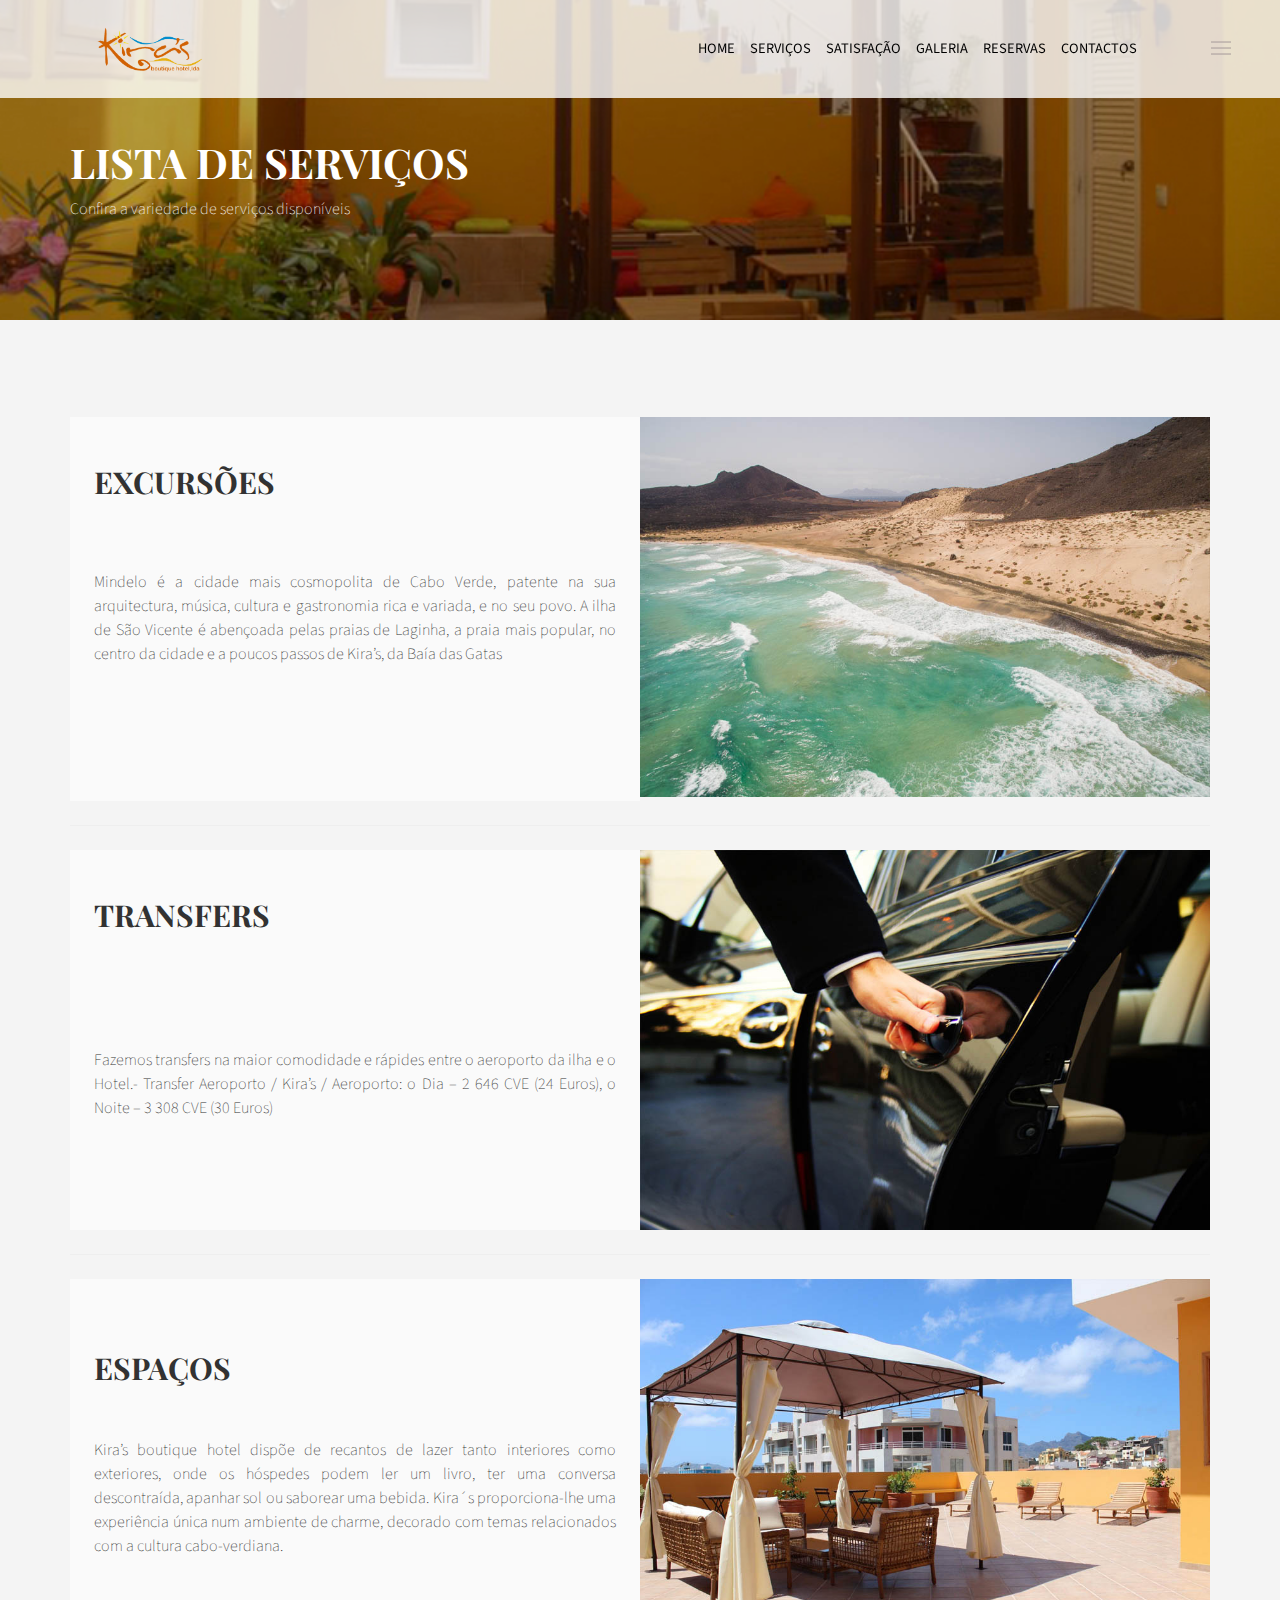
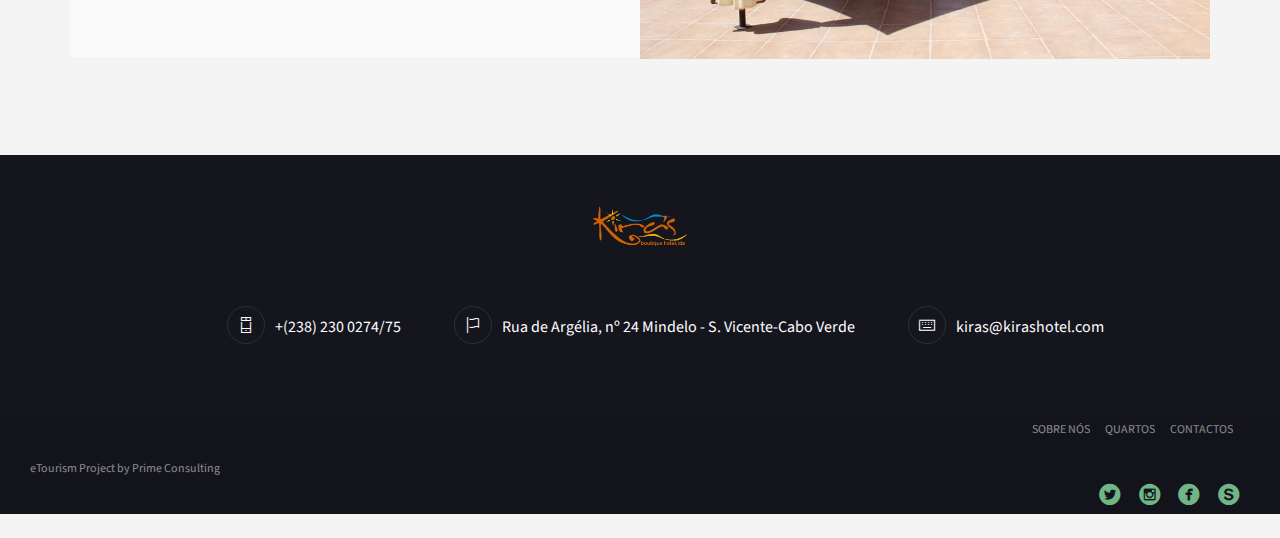
<file: servicos-list.html>
<!DOCTYPE html>
<html lang="en">
<!-- Mirrored from andrewch.eu/XENIA/room-list.html by HTTrack Website Copier/3.x [XR&CO'2014], Thu, 14 Apr 2016 11:29:46 GMT -->
<head>
    <meta http-equiv="Content-Type" content="text/html;charset=UTF-8">
    <meta charset="utf-8">
    <title>HOTEL KIRAS- Lista de Servicos</title>
    <meta name="apple-mobile-web-app-capable" content="yes">
    <meta name="viewport" content="width=device-width, initial-scale=1.0, maximum-scale=1.0, user-scalable=no">
    <!-- icon -->
    <link rel="icon" href="img/k.ico">
    <meta name="HandheldFriendly" content="true">
    <meta name="apple-touch-fullscreen" content="yes">
    <!-- FAVICON-->
    <link rel="apple-touch-icon" sizes="57x57" href="assets/favicon/apple-touch-icon-57x57.html">
    <link rel="apple-touch-icon" sizes="60x60" href="assets/favicon/apple-touch-icon-60x60.html">
    <link rel="apple-touch-icon" sizes="72x72" href="assets/favicon/apple-touch-icon-72x72.html">
    <link rel="apple-touch-icon" sizes="76x76" href="assets/favicon/apple-touch-icon-76x76.html">
    <link rel="apple-touch-icon" sizes="114x114" href="assets/favicon/apple-touch-icon-114x114.html">
    <link rel="apple-touch-icon" sizes="120x120" href="assets/favicon/apple-touch-icon-120x120.html">
    <link rel="apple-touch-icon" sizes="144x144" href="assets/favicon/apple-touch-icon-144x144.html">
    <link rel="apple-touch-icon" sizes="152x152" href="assets/favicon/apple-touch-icon-152x152.html">
    <link rel="apple-touch-icon" sizes="180x180" href="assets/favicon/apple-touch-icon-180x180.html">
    <link rel="manifest" href="assets/favicon/manifest.html">
    <meta name="msapplication-TileColor" content="#da532c">
    <meta name="msapplication-TileImage" content="../assets/favicon/mstile-144x144.png">
    <meta name="msapplication-config" content="https://andrewch.eu/assets/favicon/browserconfig.xml">
    <meta name="theme-color" content="#ffffff">
    <!-- Google Fonts-->
    <link href="https://fonts.googleapis.com/css?family=Playfair+Display:400,400italic,700" rel="stylesheet" type="text/css">
    <link href="https://fonts.googleapis.com/css?family=Source+Sans+Pro:200,400,700" rel="stylesheet" type="text/css">
    <!-- OWLSLIDER-->
    <link rel="stylesheet" href="assets/js/libs/owl.carousel.2.0.0-beta.2.4/css/owl.carousel.css" type="text/css" media="all" data-module="owlslider">
    <link rel="stylesheet" href="assets/js/libs/owl.carousel.2.0.0-beta.2.4/css/owl.theme.default.css" type="text/css" media="all" data-module="owlslider">
    <!-- ANIMATE.CSS LIBRARY-->
    <link rel="stylesheet" href="assets/css/libs/animate.min.css" type="text/css" media="all">
    <!-- ICON WEB FONTS-->
    <!-- HEADER SCRIPTS	-->
    <script type="text/javascript" src="assets/js/libs/modernizr.custom.48287.js"></script>
    <!-- MAIN STYLESHEETS-->
    <link rel="stylesheet" href="assets/css/theme_custom_bootstrap.min.css" type="text/css" media="all">
    <link rel="stylesheet" href="assets/css/style.css" type="text/css" media="all">
	
	<script>
    function googleTranslateElementInit() {
      new google.translate.TranslateElement({
        pageLanguage: 'pt',
        layout: google.translate.TranslateElement.InlineLayout.SIMPLE
      }, 'google_translate_element');
    }
    </script>
	
  </head>
  <body style="">
    <div id="page_wrapper">
      <div class="header click_menu transparent">
        <!-- =========================== HEADER ==========================-->
        <div class="mainbar">     
          <div class="container-fluid">
            <div class="logo visible-lg" style="padding-left: 5em"><a href="index.html" class="brand"><img src="img/logo.png" alt="logo"></a></div> <div class="logo hidden-lg"><a href="index.html" class="brand"><img src="img/logo.png" style="padding-left: 40px" alt="logo"></a></div>
            <div class="nav_and_tools nav_right uppercase transparent">    
              <nav class="primary_nav">
                <ul class="nav">
                  <li><a href="index.html">Home</a></li>
				   <li><a href="servicos-list.html">Serviços</a></li>
				   <li><a href="satisfacao.html">Satisfação</a></li>
                  <li><a href="gallery.html">Galeria</a></li>
				  <li><a href="booking.html">Reservas</a></li>
                  <li><a href="contact.html" style="margin-right: 10px">Contactos</a></li>
				  <li><div id="google_translate_element" style="margin-left: 30px; margin-right: 85px"></div></li>
                </ul>
              </nav>
            </div>
			<a class="menu-toggler"><span class="title"></span><span class="lines"></span></a>
          </div>
        </div>
        <!-- END======================== HEADER ==========================-->
      </div>
      <div class="main">           
        <div class="head_panel">
          <div style="background-image: url('img/banners/banner_1.jpg')" class="full_width_photo transparent_film">
            <div class="container">
              <div class="caption">
                <h1>Lista de Serviços</h1><span>Confira a variedade de serviços disponíveis</span>
              </div>
            </div>
          </div>
        </div>
        <section class="light_section">
          <div class="container">
            <div class="col-md-12 text-left">
            </div>

            <div class="col-md-12 no_margin_top">
              <div class="row">
                <div class="col-md-6 room_bg_light full_width_room">
                  <div class="text_block">
                    <h2>Excursões<small>&nbsp </small></h2>
					         <br>
                    <p class="text-justify">Mindelo é a cidade mais cosmopolita de Cabo Verde, patente na sua arquitectura, música, cultura e gastronomia rica e variada, e no seu povo. A ilha de São Vicente é abençoada pelas praias de Laginha, a praia mais popular, no centro da cidade e a poucos passos de Kira’s, da Baía das Gatas</p><a href="" class="btn btn-link">&nbsp </a>
                    <br><br><br>
                  </div>
                </div>
                <div class="col-md-6 small_screen_margin_top_half">
                  <div class="row"><img src="img/servicos/exc.jpg" alt="Tours Image"></div>
                </div>
              </div>
            </div>


            <div class="col-md-12">
              <div class="row">
                <hr>
              </div>
            </div>

            <div class="col-md-12 margin_top_half">
              <div class="row">
                <div class="col-md-6 room_bg_light full_width_room">
                  <div class="text_block">
                    <h2>Transfers<small style="padding-bottom: 21px">&nbsp </small></h2>
                    <br><br>
                    <p class="text-justify">Fazemos transfers na maior comodidade e rápides entre o aeroporto da ilha e o Hotel.- Transfer Aeroporto / Kira’s / Aeroporto: o Dia – 2 646 CVE (24 Euros), o Noite – 3 308 CVE (30 Euros)</p><br><a href="" class="btn btn-link">&nbsp </a>
                  </div>
                </div>
                <div class="col-md-6 small_screen_margin_top_half">
                  <div class="row"><img src="img/servicos/transfers.jpg" alt="Room Image"></div>
                </div>
              </div>
            </div>

            <div class="col-md-12">
              <div class="row">
                <hr>
              </div>
            </div>

            <div class="col-md-12 margin_top_half">
              <div class="row">
                <div class="col-md-6 room_bg_light full_width_room">
                  <div class="text_block">
                    <br>
                    <h2 style="padding-bottom: 5px">ESPAÇOS</h2>
                    <br>
                    <p class="text-justify">Kira’s boutique hotel dispõe de recantos de lazer tanto interiores como exteriores, onde os hóspedes podem ler um livro, ter uma conversa descontraída, apanhar sol ou saborear uma bebida. Kira´s proporciona-lhe uma experiência única num ambiente de charme, decorado com temas relacionados com a cultura cabo-verdiana. </p>
                    <br><br>
                  </div>
                </div>
                <div class="col-md-6 small_screen_margin_top_half">
                  <div class="row"><img src="img/servicos/insf.jpg" alt="Restaurant image"></div>
                </div>
              </div>

            </div>

          </div>
        </section>
      </div>
     <!-- ============================ FOOTER ============================-->
<footer class="footer undefined">
        <div class="container-fluid">
          <div class="row">
            <div class="col-md-12 padding_top padding_bottom text-center"><a href="index.html"><img src="img/logo.png" alt="logo" width="100"></a>
              <div class="text_block">
              </div>
              <div class="text_block margin_top">
                <div class="footer_block"><i class="icon icon-Phone margin_left_custom_1"></i>+(238) 230 0274/75</div>
                <div class="footer_block"><i class="icon icon-Flag margin_left_custom_1"></i>Rua de Argélia, nº 24 Mindelo - S. Vicente-Cabo Verde</div>
                <div class="footer_block"><i class="icon icon-Keyboard margin_left_custom_1"></i>kiras@kirashotel.com</div>
              </div>
            </div>
          </div>
          <div class="row">
            <div class="col-md-12 copyright_content vcenter">
              <div class="col-md-4">
                <div class="copyright small_screen_text_center">
                  <p>eTourism Project by Prime Consulting</p>
                </div>
              </div>
              <div class="col-md-4"></div>
              <div class="col-md-4 text-right small_screen_text_center">
                <div class="widget_footer_menu"><a href="about.html">SOBRE NÓS</a><a href="room-list.html">QUARTOS</a><a href="contact.html">CONTACTOS</a></div>
                <div class="social"><a href="#" title="circletwitterbird" class="symbol"></a><a href="#" title="circleinstagram" class="symbol"></a><a href="#" title="circlefacebook" class="symbol"></a><a href="#" title="circleskype" class="symbol"></a></div>
              </div>
            </div>
          </div>
        </div>
      </footer>
      <div class="secondary_nav_widgetized_area"> 
        <aside class="widget widget_text">
          <a href="about.html"><h4>SOBRE NÓS</h4>
          <div class="textwidget text-justify">
            Com uma localização excelente na capital cultural de Cabo Verde, Cidade do Mindelo, Kira´s proporciona-lhe uma experiência única num ambiente de charme, decorado com temas relacionados com a cultura cabo-verdiana
          </div></a>
          <div class="text_block">
            <div><i class="icon icon-Phone"></i>+(238) 230 0274/75</div>
            <div><i class="icon icon-Flag"></i>Rua de Argélia, nº 24 Mindelo - S. Vicente - Cabo Verde</div>
            <div><i class="icon icon-Keyboard"></i>kiras@kirashotel.com</div>
          </div>
        </aside>
        <div class="col-md-12">
          <div class="secondary_widgetized_area_copyright small_screen_text_center">
            <p>eTourism Project by Prime Consulting</p>
          </div>
        </div>
      </div>
    </div>
    <!-- ==================== SCRIPTS | CONFIG ====================-->
    <script type="text/javascript" src="assets/js/config.js" data-module="main-configuration"></script>
    <!-- ==================== SCRIPTS | GLOBAL ====================-->
    <script type="text/javascript" src="assets/js/libs/jquery-2.1.4.js"></script>
    <script type="text/javascript" src="assets/js/libs/bootstrap.js"></script>
    <script type="text/javascript" src="assets/js/libs/wow.js" data-module="wow-animation-lib"></script>
    <script type="text/javascript" src="assets/js/libs/conformity/dist/conformity.js" data-module="equal-column-height"></script>
    <!-- END====================== SCRIPTS ========================-->
    <!-- =================== SCRIPTS | SECTIONS ===================-->
    <script type="text/javascript" src="assets/js/libs/owl.carousel.2.0.0-beta.2.4/owl.carousel.js" data-module="owlslider"></script>
    <script type="text/javascript" src="assets/js/owlslider-init.js" data-module="owlslider"></script>
    <!-- END================ SCRIPTS | SECTIONS ===================-->
    <script type="text/javascript" src="assets/js/libs/moment.js"></script>
    <script type="text/javascript" src="assets/js/libs/bootstrap-datetimepicker.js"></script>
    <!-- ==================== SCRIPTS | INIT ======================-->
    <script type="text/javascript" src="assets/js/theme.js" data-module="main-theme-js"></script>
    <!-- END==================== SCRIPTS | INIT ===================-->
  
  <!-- ======================= Google Translate ====================-->
  <script src="https://translate.google.com/translate_a/element.js?cb=googleTranslateElementInit"></script>
  <!-- END==================== Google Translate ====================-->
  
  <style>
    div#google_translate_element div.goog-te-gadget-simple a.goog-te-menu-value span{color:#a69a9a;}
    div#google_translate_element div.goog-te-gadget-simple{background-color:transparent;}
    div#google_translate_element div.goog-te-gadget-simple{border-left: 0px;}
    div#google_translate_element div.goog-te-gadget-simple{border-right: 0px;}
    div#google_translate_element div.goog-te-gadget-simple{border-bottom: 0px;}
    div#google_translate_element div.goog-te-gadget-simple{border-top: 0px;}
  </style>​​​​​​​​​​​​​​​​​​​​​​​​​​​​​​​​​​​
  

  <!-- google analytics -->

  <script>
    (function(i,s,o,g,r,a,m){i['GoogleAnalyticsObject']=r;i[r]=i[r]||function(){
    (i[r].q=i[r].q||[]).push(arguments)},i[r].l=1*new Date();a=s.createElement(o),
    m=s.getElementsByTagName(o)[0];a.async=1;a.src=g;m.parentNode.insertBefore(a,m)
    })(window,document,'script','https://www.google-analytics.com/analytics.js','ga');

    ga('create', 'UA-81807682-27', 'auto');
    ga('send', 'pageview');
  </script>

  <!-- end google analytics --> 

  </body>
</html>
</file>
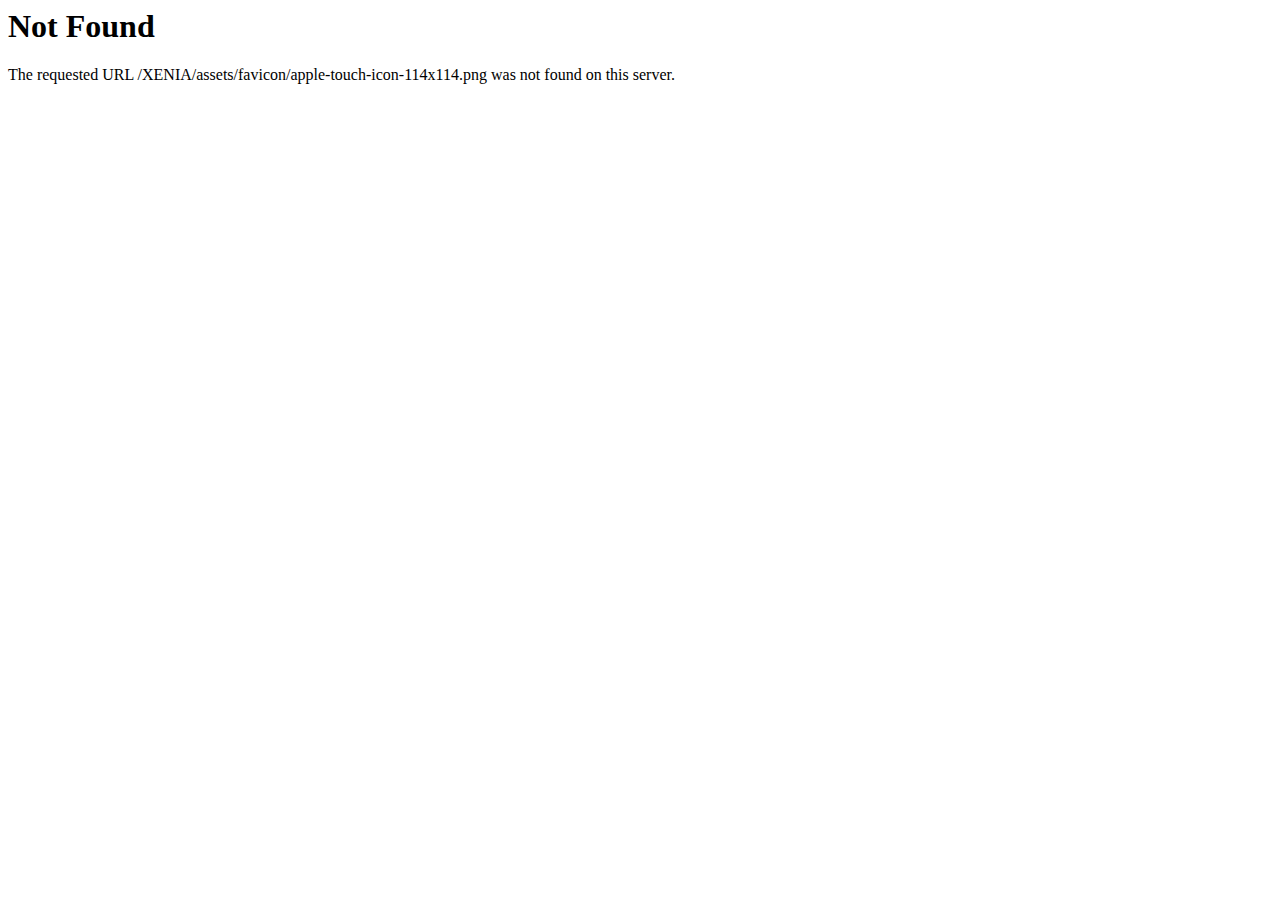
<file: assets/favicon/apple-touch-icon-114x114.html>
<!DOCTYPE HTML PUBLIC "-//IETF//DTD HTML 2.0//EN">
<html><head>
<title>404 Not Found</title>
</head><body>
<h1>Not Found</h1>
<p>The requested URL /XENIA/assets/favicon/apple-touch-icon-114x114.png was not found on this server.</p>
</body></html>
</file>
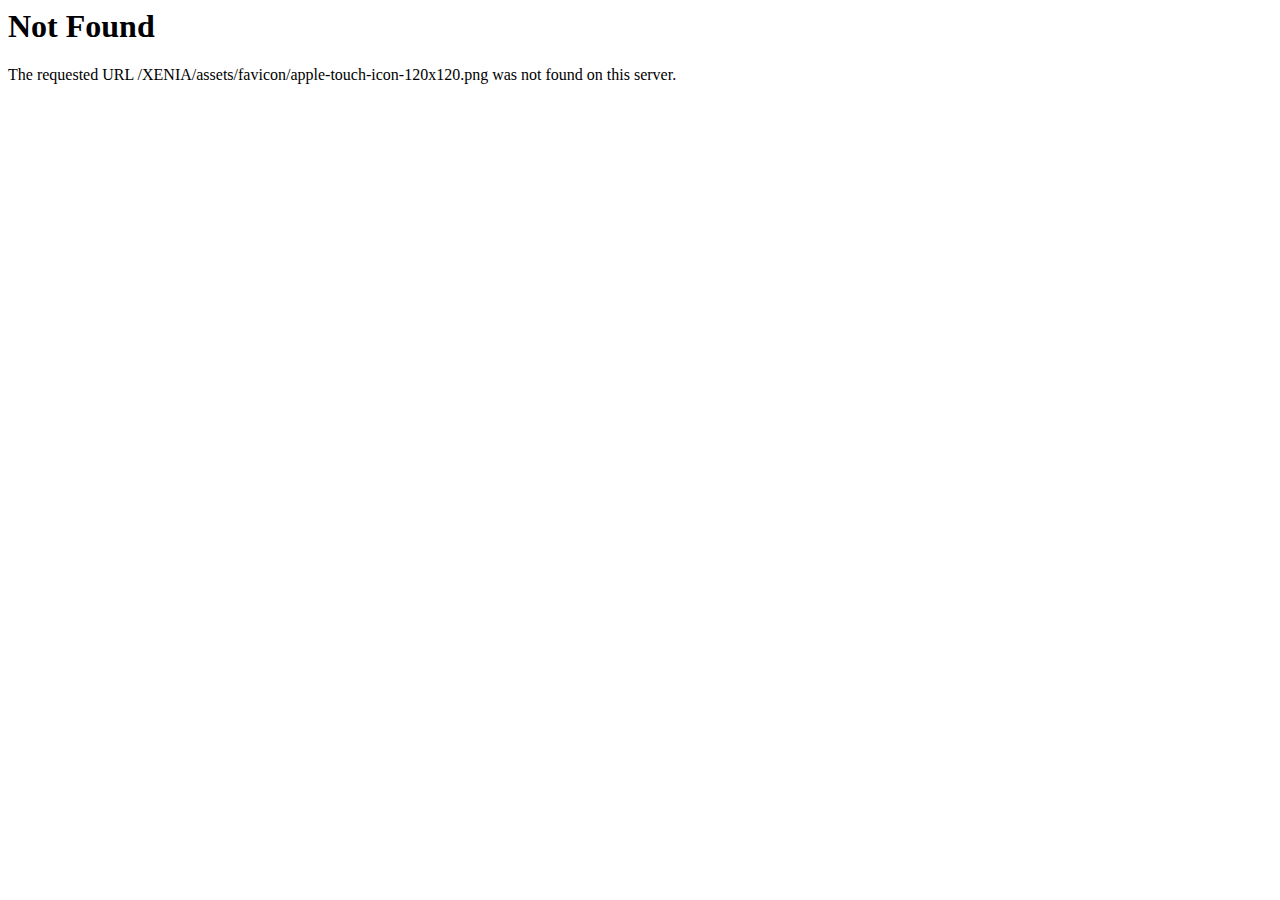
<file: assets/favicon/apple-touch-icon-120x120.html>
<!DOCTYPE HTML PUBLIC "-//IETF//DTD HTML 2.0//EN">
<html><head>
<title>404 Not Found</title>
</head><body>
<h1>Not Found</h1>
<p>The requested URL /XENIA/assets/favicon/apple-touch-icon-120x120.png was not found on this server.</p>
</body></html>
</file>
<file: assets/css/f.css>
.r {
    text-shadow: 1px 1px black;
}
.t{
    /*color:black;*/
    text-shadow: 1px 1px 1px black, 0 0 1px black, 0 0 1px black;
}

.dizeres{
	
	-webkit-clip-path: polygon(0 0, 100% 0%, 100% 100%, 71px 100%);
clip-path: polygon(0 0, 100% 0%, 75% 100%, 0% 100%);
	background:rgba(255, 255, 255,0.40);

padding-top:12px;
padding-right:12px;
padding-bottom:12px;
}
#dizer{
font-family: Mistral;
	color: #541800;
	text-shadow: 1px 1px 1px rgba(0,0,0,.75);
	margin:0;

}

.logo_ilha{	
max-width:200px;
}

/*responsive starts here*/
@media (min-width: 1200px){
#dizer{

	font-size:60px;	
	position: absolute;
		right:15px;
				
   
}
.dizeres2{width:auto !important ;}

.dizeres{
width:auto ;
min-width:530px;
margin-top:23em;
white-space:nowrap;
display:inline-block;
}

.logo_ilha{
style:padding-top:5%
}
}

@media (max-width: 1200px){
#dizer{

	font-size:55px;
	padding-left:30px;
	margin-left:1em;
}
.dizeres{

	margin-top:23em;
	width:500px;
}
.logo_ilha{
style:padding-top:5%
}
}
@media (max-width: 992px){
#dizer{
padding-left:1.4em;
	font-size:45px;
}
.dizeres{

	min-height: 50px;
	margin-top:23em;
		width:420px;
	
}
.logo_ilha{
height:44px;
width:115px;
}
}
@media (max-width: 767px){	
	
				
#dizer{
	padding-left:1.8em;
	font-size:40px;
}
.dizeres{

	min-height: 50px;
	margin-top:23em;
	width:400px;
	
}
.logo_ilha{
height:44px;
width:115px;
}
}
</file>
<file: assets/css/libs/imagelightbox.min.css>
@charset "utf-8";#imagelightbox{cursor:pointer;position:fixed;z-index:10000;-ms-touch-action:none;touch-action:none;-webkit-box-shadow:0 0 3.125em rgba(0,0,0,.75);-moz-box-shadow:0 0 3.125em rgba(0,0,0,.75);box-shadow:0 0 3.125em rgba(0,0,0,.75)}#imagelightbox-loading,#imagelightbox-loading div{-webkit-border-radius:50%;-moz-border-radius:50%;border-radius:50%}#imagelightbox-loading{width:2.5em;height:2.5em;background-color:#444;background-color:rgba(0,0,0,.5);position:fixed;z-index:10003;top:50%;left:50%;padding:.625em;margin:-1.25em 0 0 -1.25em;-webkit-box-shadow:0 0 2.5em rgba(0,0,0,.75);-moz-box-shadow:0 0 2.5em rgba(0,0,0,.75);box-shadow:0 0 2.5em rgba(0,0,0,.75)}#imagelightbox-loading div{width:1.25em;height:1.25em;background-color:#fff;-webkit-animation:imagelightbox-loading .5s ease infinite;-moz-animation:imagelightbox-loading .5s ease infinite;-o-animation:imagelightbox-loading .5s ease infinite;animation:imagelightbox-loading .5s ease infinite}@-webkit-keyframes imagelightbox-loading{from{opacity:.5;-webkit-transform:scale(.75)}50%{opacity:1;-webkit-transform:scale(1)}to{opacity:.5;-webkit-transform:scale(.75)}}@-moz-keyframes imagelightbox-loading{from{opacity:.5;-moz-transform:scale(.75)}50%{opacity:1;-moz-transform:scale(1)}to{opacity:.5;-moz-transform:scale(.75)}}@-o-keyframes imagelightbox-loading{from{opacity:.5;-o-transform:scale(.75)}50%{opacity:1;-o-transform:scale(1)}to{opacity:.5;-o-transform:scale(.75)}}@keyframes imagelightbox-loading{from{opacity:.5;transform:scale(.75)}50%{opacity:1;transform:scale(1)}to{opacity:.5;transform:scale(.75)}}#imagelightbox-overlay{background-color:#fff;background-color:rgba(0,0,0,.9);position:fixed;z-index:9998;top:0;right:0;bottom:0;left:0}#imagelightbox-close{width:2.5em;height:2.5em;text-align:left;text-indent:-9999px;background-color:#666;position:fixed;z-index:10002;top:2.5em;right:2.5em;-webkit-border-radius:50%;-moz-border-radius:50%;border-radius:50%;-webkit-transition:color .3s ease;-moz-transition:color .3s ease;-ms-transition:color .3s ease;-o-transition:color .3s ease;transition:color .3s ease}#imagelightbox-close:hover{background-color:#111}#imagelightbox-close:after,#imagelightbox-close:before{width:2px;background-color:#fff;content:'';position:absolute;top:20%;bottom:20%;left:50%;margin-left:-1px}#imagelightbox-close:before{-webkit-transform:rotate(45deg);-moz-transform:rotate(45deg);-ms-transform:rotate(45deg);-o-transform:rotate(45deg);transform:rotate(45deg)}#imagelightbox-close:after{-webkit-transform:rotate(-45deg);-moz-transform:rotate(-45deg);-ms-transform:rotate(-45deg);-o-transform:rotate(-45deg);transform:rotate(-45deg)}#imagelightbox-caption{text-align:center;color:#fff;position:fixed;z-index:10001;left:0;right:0;bottom:0;padding:.625em 20%}#imagelightbox-nav{background-color:#444;background-color:rgba(0,0,0,.5);position:fixed;z-index:10001;left:50%;bottom:3.75em;padding:.313em;-webkit-transform:translateX(-50%);-moz-transform:translateX(-50%);-ms-transform:translateX(-50%);-o-transform:translateX(-50%);transform:translateX(-50%);-webkit-border-radius:20px;-moz-border-radius:20px;border-radius:20px}#imagelightbox-nav a{width:1em;height:1em;border:1px solid #fff;display:inline-block;margin:0 .313em;-webkit-border-radius:50%;-moz-border-radius:50%;border-radius:50%}#imagelightbox-nav a.active{background-color:#fff}#imagelightbox-caption,#imagelightbox-close,#imagelightbox-loading,#imagelightbox-nav,#imagelightbox-overlay{-moz-animation:fade-in .25s linear;-o-animation:fade-in .25s linear}@-webkit-keyframes fade-in{from{opacity:0}to{opacity:1}}@-moz-keyframes fade-in{from{opacity:0}to{opacity:1}}@-o-keyframes fade-in{from{opacity:0}to{opacity:1}}@keyframes fade-in{from{opacity:0}to{opacity:1}}.imagelightbox-arrow{width:3.75em;height:7.5em;background-color:#444;background-color:rgba(0,0,0,.5);vertical-align:middle;display:none;position:fixed;z-index:10001;top:50%;margin-top:-3.75em;border:none;outline:0}.imagelightbox-arrow:focus,.imagelightbox-arrow:hover{background-color:#666;background-color:rgba(0,0,0,.75)}.imagelightbox-arrow:active{background-color:#111}.imagelightbox-arrow-left{left:2.5em}.imagelightbox-arrow-right{right:2.5em}.imagelightbox-arrow:before{width:0;height:0;border:1em solid transparent;content:'';display:inline-block;margin-bottom:-.125em}.imagelightbox-arrow-left:before{border-left:none;border-right-color:#fff;margin-left:-.313em}.imagelightbox-arrow-right:before{border-right:none;border-left-color:#fff;margin-right:-.313em}#imagelightbox-caption,#imagelightbox-close,#imagelightbox-loading,#imagelightbox-nav,#imagelightbox-overlay,.imagelightbox-arrow{-webkit-animation:fade-in .25s linear;animation:fade-in .25s linear}@-webkit-keyframes fade-in{from{opacity:0}to{opacity:1}}@keyframes fade-in{from{opacity:0}to{opacity:1}}@media only screen and (max-width:41.250em){#container{width:100%}#imagelightbox-close{top:1.25em;right:1.25em}#imagelightbox-nav{bottom:1.25em}}
</file>
